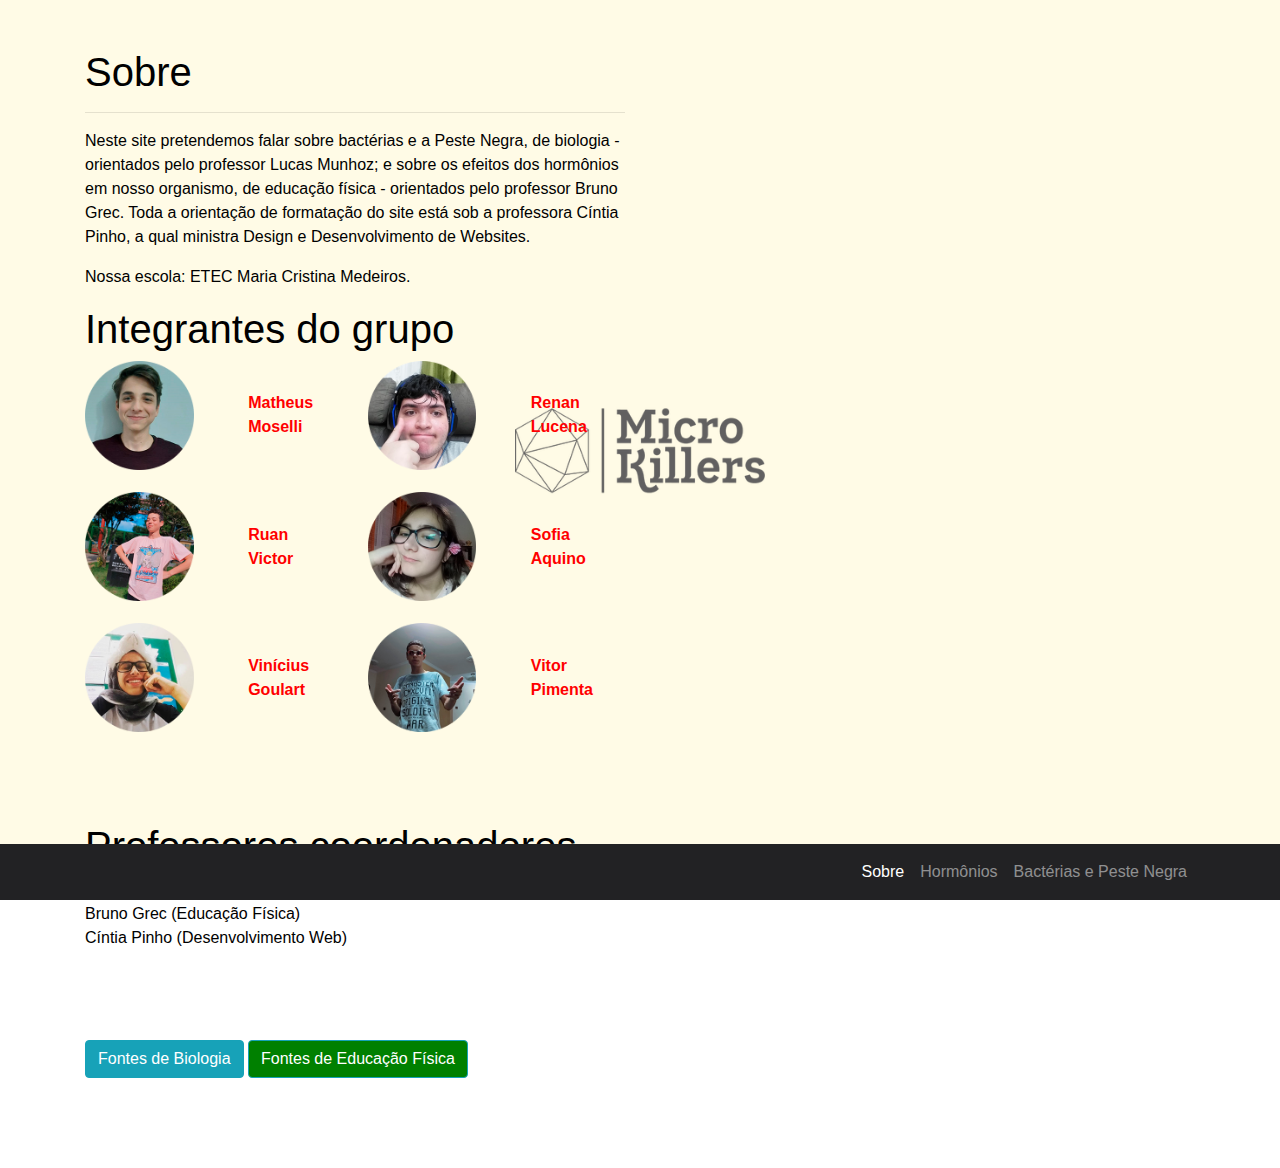
<file: index.html>
<!DOCTYPE html>
<html lang="pt-br">

<head>

  <meta charset="utf-8">
  <meta name="viewport" content="width=device-width, initial-scale=1, shrink-to-fit=no">
  <link href="https://fonts.googleapis.com/css2?family=Poppins:wght@300;500;700&display=swap" rel="stylesheet">
  <link rel="stylesheet" type="text/css" href="css/style.css">

  <title>Micro Killers</title>

  <!-- Bootstrap core CSS -->
  <link href="vendor/bootstrap/css/bootstrap.min.css" rel="stylesheet">

  <!-- Custom styles for this template -->
  <link href="css/style.css" rel="stylesheet">

  <link rel="icon" href="img/loguin.png" type="image" sizes="192x192">



</head>

<body>

  <!-- Navigation -->
  <nav class="navbar navbar-expand-lg navbar-dark bg-dark fixed-bottom">
    <div class="container">
      <button class="navbar-toggler" type="button" data-toggle="collapse" data-target="#navbarResponsive"
        aria-controls="navbarResponsive" aria-expanded="false" aria-label="Toggle navigation">
        <span class="navbar-toggler-icon"></span>
      </button>
      <div class="collapse navbar-collapse" id="navbarResponsive">
        <ul class="navbar-nav ml-auto">
          <li class="nav-item active">
            <a class="nav-link" href="#">Sobre
              <span class="sr-only">(current)</span>
            </a>
          </li>
          <li class="nav-item">
            <a class="nav-link" href="edf/index.html" target="_blank">Hormônios</a>
          </li>
          <li class="nav-item">
            <a class="nav-link" href="bio/index.html" target="_blank">Bactérias e Peste Negra</a>
          </li>

        </ul>
      </div>
    </div>
  </nav>

  <!-- Page Content -->
  <section>
    <div class="container">
      <div class="row">
        <div class="col-lg-6">
          <h1 class="mt-5">Sobre</h1>
          <hr>
          <p>Neste site pretendemos falar sobre bactérias e a Peste Negra, de biologia - orientados pelo professor Lucas Munhoz; e sobre os efeitos dos hormônios em nosso organismo, de educação física - orientados pelo professor Bruno Grec.
              Toda a orientação de formatação do site está sob a professora Cíntia Pinho, a qual ministra Design e Desenvolvimento de Websites.
          </p>
          <p>
            Nossa escola: <a href="https://www.etecmcm.com.br/" target="_blank">ETEC Maria Cristina Medeiros</a>.
          </p>
          <h1>Integrantes do grupo</h1>
          <ul>
            <div class="coluna">
              <img class="user" src="img/matheus.png">
              <ol class="nome">Matheus Moselli</ol>
              <img class="user" src="img/renan.png">
              <ol class="nome">Renan Lucena</ol>
              <img class="user" src="img/ruan.png">
              <ol class="nome">Ruan Victor</ol>
              <img class="user" src="img/sofia.png">
              <ol class="nome">Sofia Aquino</ol>
              <img class="user" src="img/vinicius.png">
              <ol class="nome">Vinícius Goulart</ol>
              <img class="user" src="img/vitor.png">
              <ol class="nome">Vitor Pimenta</ol>
            </div>
          </ul>
          <h1 class="mt-5">Professores coordenadores</h1>
          <ul>
            <ol>Lucas Munhoz (Biologia)</ol>
            <ol>Bruno Grec (Educação Física)</ol>
            <ol><a href="https://www.youtube.com/channel/UCPVxAWpdHNjoUvGR617W5mQ/featured" target="_blank">Cíntia Pinho (Desenvolvimento Web)</a></ol>
          </ul>

          <button type="button" style="margin-bottom: 10vh;" class="btn btn-info" data-toggle="modal"
            data-target="#mortos">
            Fontes de Biologia
          </button>

          <div class="modal fade" id="mortos" tabindex="-1" role="dialog" aria-labelledby="exampleModalCenterTitle"
            aria-hidden="true">
            <div class="modal-dialog modal-dialog-centered" role="document">
              <div class="modal-content">
                <div class="modal-header">
                  <h5 class="modal-title" id="exampleModalLongTitle">Fontes</h5>
                  <button type="button" class="close" data-dismiss="modal" aria-label="Close">
                    <span aria-hidden="true">&times;</span>
                  </button>
                </div>
                <div class="modal-body">
                  <a href="https://www.google.com/amp/s/m.mundoeducacao.uol.com.br/amp/saude-bem-estar/antibioticos.htm">Mundo Educação</a> <br />

                  <a href="https://mundoeducacao.uol.com.br/historiageral/peste-negra.htm#:~:text=A%20peste%20negra%20foi%20uma,partir%20do%20ano%20de%201348.">Mundo Educação - Origem da peste</a> <br />

                  <a href="https://mundoeducacao.uol.com.br/historiageral/peste-negra.htm#:~:text=A%20peste%20negra%20foi%20uma,partir%20do%20ano%20de%201348.">Mundo Educação - Peste Negra</a> <br />

                  <a href="https://www.google.com/amp/s/m.biologianet.com/amp/biodiversidade/classificacao-das-bacterias.htm">Biologia Net</a> <br />

                  <a href="https://www.google.com/amp/s/drauziovarella.uol.com.br/entrevistas-2/o-mundo-das-bacterias-entrevista/amp">Drauzio Varella</a> <br />

                  <a href="https://www.bbc.com/portuguese/internacional-52815216#:~:text=Vídeos-,Coronavírus%3A%20como%20foram%20controladas%20as%20epidemias%20de%20Sars%20e%20Mers,elas%20se%20diferenciam%20da%20atual)&text=Antes%20que%20o%20SARS-CoV,perigo%20dessa%20família%20de%20vírus.">BBC News</a> <br />
                  
                  <a href="https://aventurasnahistoria.uol.com.br/noticias/almanaque/historia-peste-negra-como-uma-das-maiores-pragas-do-mundo-chegou-ao-fim.phtml">Aventuras na escola</a> <br />
                  
                  <a href="https://www.bbc.com/portuguese/reporterbbc/story/2005/09/050929_sarsmorcegoba.shtml">BBC Brasil</a> <br />
                  
                  <a href="https://g1.globo.com/ciencia-e-saude/noticia/2020/02/12/por-que-os-morcegos-considerados-possivel-fonte-do-coronavirus-transmitem-tantas-doencas.ghtml">G1</a> <br />
                  

                  <a href="http://www.terrasdesico.pt/turismo-fauna/morcego-dagua">Terra de Sicó</a> <br />

                  <a href="https://www.geseu.org/o-que--a-eursia">GEsEu</a><br>

                  <a href="https://www.atlasdasaude.pt/infeccoes-por-bacilos">Atlas da Saúde</a>
                </div>
                <div class="modal-footer">
                  <button type="button" class="btn btn-danger" data-dismiss="modal">Fechar</button>
                </div>
              </div>
            </div>
          </div>

          <button type="button" style="margin-bottom: 10vh; background-color: green;" class="btn btn-info" data-toggle="modal"
          data-target="#exampleModal">
          Fontes de Educação Física
        </button>

        <!-- Button trigger modal -->

        <!-- Modal -->
<!-- Button trigger modal -->


<!-- Modal -->
        <div class="modal fade" id="exampleModal" tabindex="-1" aria-labelledby="exampleModalLabel" aria-hidden="true">
          <div class="modal-dialog">
            <div class="modal-content">
              <div class="modal-header">
                <h5 class="modal-title" id="exampleModalLabel">Modal title</h5>
                <button type="button" class="close" data-dismiss="modal" aria-label="Close">
                  <span aria-hidden="true">&times;</span>
                </button>
              </div>
              <div class="modal-body">
                <a href="https://www.newportacademy.com/resources/empowering-teens/teenage-hormones-and-sexuality/">Teenage Hormones and Sexuality</a><br>
                <a href="https://medlineplus.gov/ency/article/004000.htm">Aging changes in hormone production</a><br>
                <a href="https://www.health.harvard.edu/staying-healthy/exercising-to-relax#:~:text=Exercise%20reduces%20levels%20of%20the,natural%20painkillers%20and%20mood%20elevators">Exercising to relax</a><br>
              </div>
              <div class="modal-footer">
                <button type="button" class="btn btn-secondary" data-dismiss="modal" style="background-color: red;">Fechar</button>
              </div>
            </div>
          </div>
        </div>

          <!--https://www.newportacademy.com/resources/empowering-teens/teenage-hormones-and-sexuality/
              https://medlineplus.gov/ency/article/004000.htm
              https://www.health.harvard.edu/staying-healthy/exercising-to-relax#:~:text=Exercise%20reduces%20levels%20of%20the,natural%20painkillers%20and%20mood%20elevators.-->

        </div>
      </div>
    </div>
  </section>

  <!-- Bootstrap core JavaScript -->
  <script src="vendor/jquery/jquery.min.js"></script>
  <script src="vendor/bootstrap/js/bootstrap.bundle.min.js"></script>

</body>

</html>
</file>
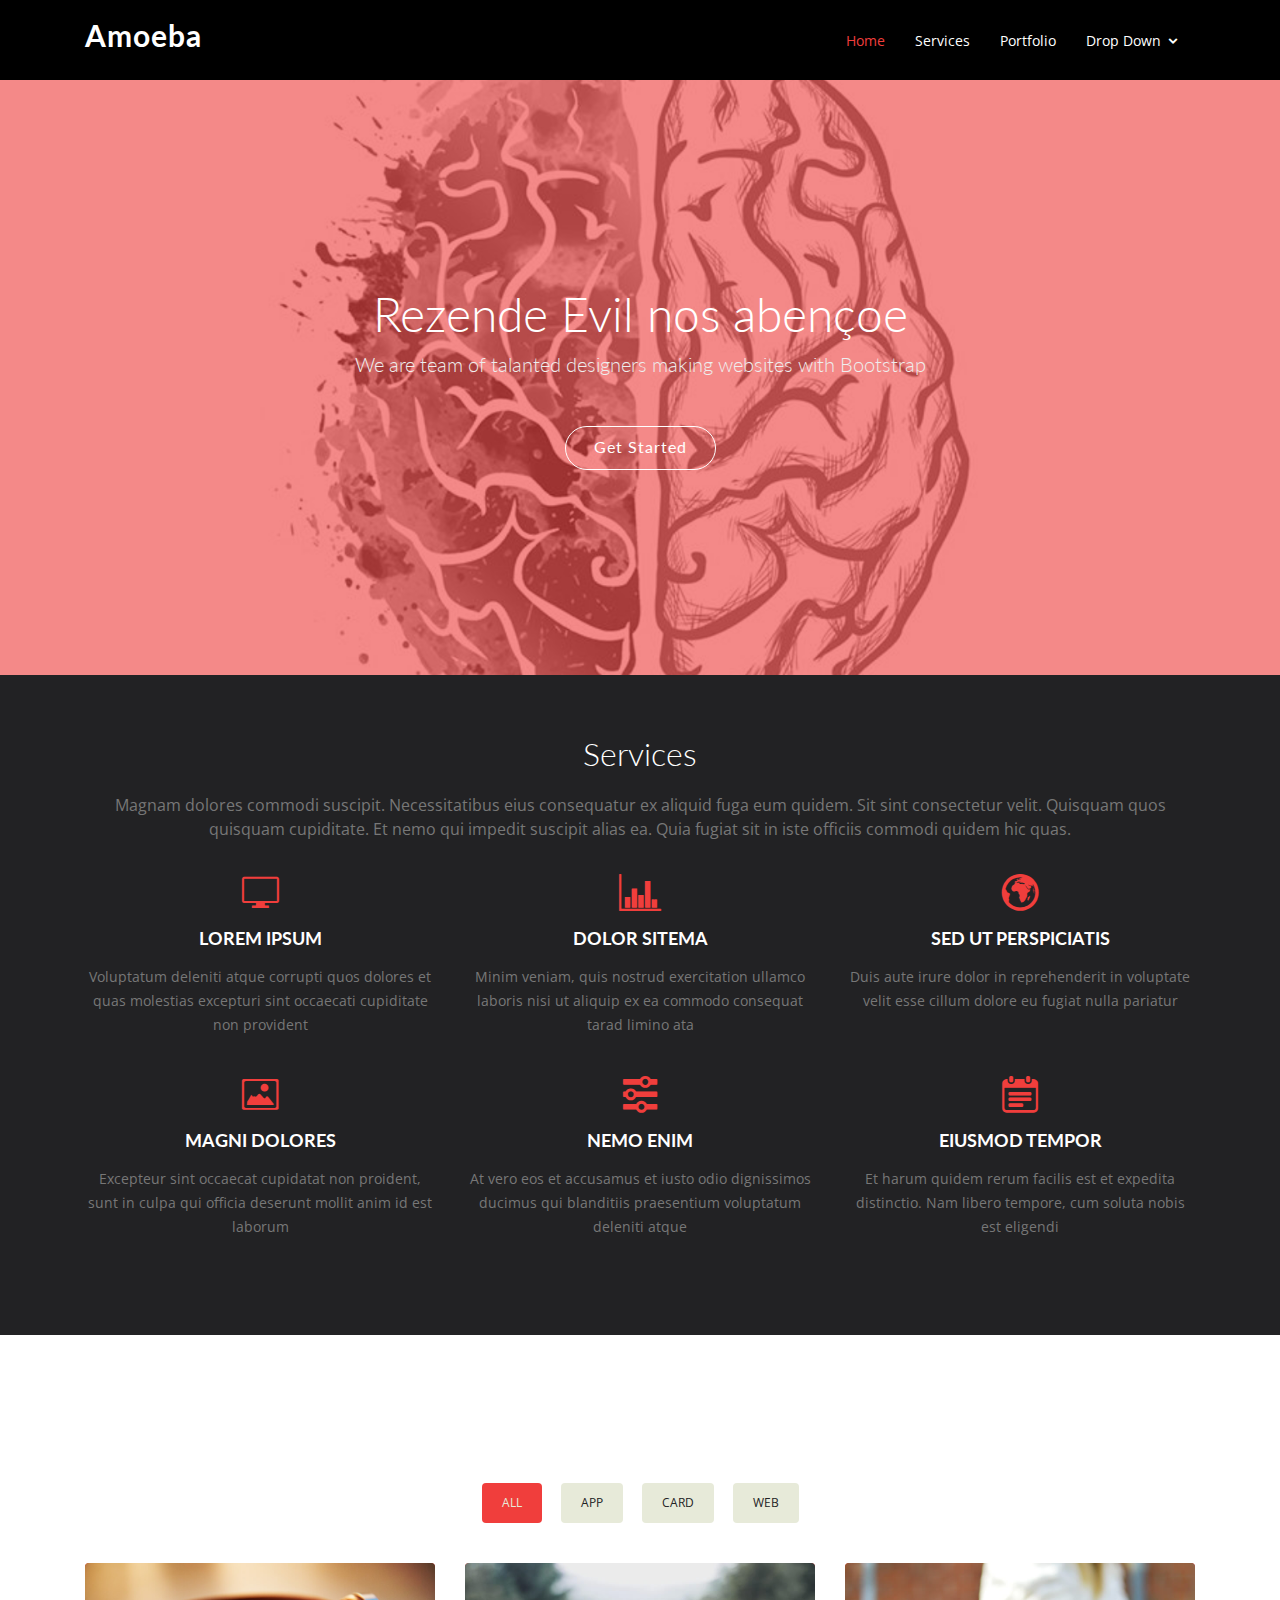
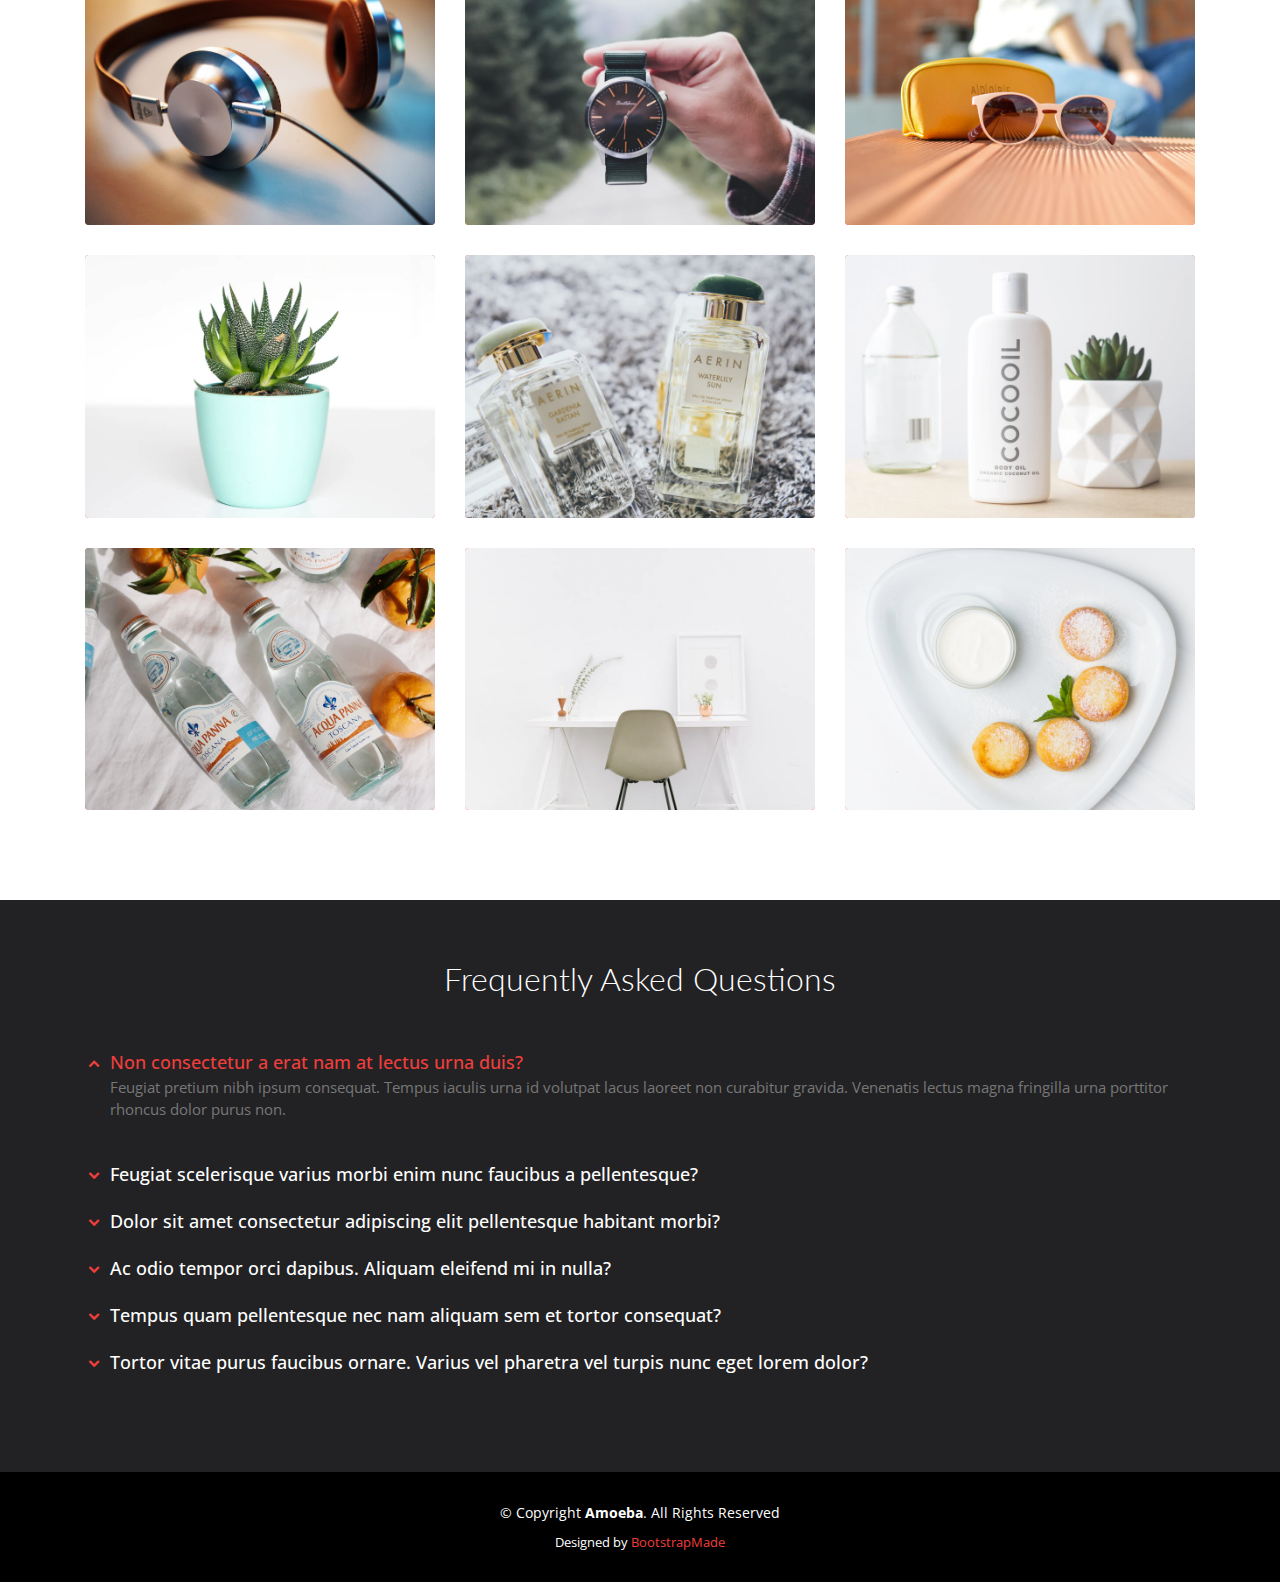
<file: edf/index.html>
<!DOCTYPE html>
<html lang="pt-br">

<head>
  <meta charset="utf-8">
  <meta content="width=device-width, initial-scale=1.0" name="viewport">

  <title>Educação Física</title>
  <meta content="" name="descriptison">
  <meta content="" name="keywords">

  <!-- Favicons -->
  <link href="assets/img/favicon.png" rel="icon">
  <link href="assets/img/apple-touch-icon.png" rel="apple-touch-icon">

  <!-- Google Fonts -->
  <link href="https://fonts.googleapis.com/css?family=Open+Sans:300,300i,400,400i,600,600i,700,700i|Lato:400,300,700,900" rel="stylesheet">

  <!-- Vendor CSS Files -->
  <link href="assets/vendor/bootstrap/css/bootstrap.min.css" rel="stylesheet">
  <link href="assets/vendor/icofont/icofont.min.css" rel="stylesheet">
  <link href="assets/vendor/venobox/venobox.css" rel="stylesheet">
  <link href="assets/vendor/owl.carousel/assets/owl.carousel.min.css" rel="stylesheet">

  <!-- Template Main CSS File -->
  <link href="assets/css/style.css" rel="stylesheet">

  <!-- =======================================================
  * Template Name: Amoeba - v2.2.0
  * Template URL: https://bootstrapmade.com/free-one-page-bootstrap-template-amoeba/
  * Author: BootstrapMade.com
  * License: https://bootstrapmade.com/license/
  ======================================================== -->
</head>

<body>

  <!-- ======= Header ======= -->
  <header id="header" class="fixed-top">
    <div class="container">

      <div class="logo float-left">
        <h1 class="text-light"><a href="index.html"><span>Amoeba</span></a></h1>
        <!-- Uncomment below if you prefer to use an image logo -->
        <!-- <a href="index.html"><img src="assets/img/logo.png" alt="" class="img-fluid"></a>-->
      </div>

      <nav class="nav-menu float-right d-none d-lg-block">
        <ul>
          <li class="active"><a href="index.html">Home</a></li>
          <li><a href="#services">Services</a></li>
          <li><a href="#portfolio">Portfolio</a></li>
          <li class="drop-down"><a href="">Drop Down</a>
            <ul>
              <li><a href="#">Drop Down 1</a></li>
              <li class="drop-down"><a href="#">Drop Down 2</a>
                <ul>
                  <li><a href="#">Deep Drop Down 1</a></li>
                  <li><a href="#">Deep Drop Down 2</a></li>
                  <li><a href="#">Deep Drop Down 3</a></li>
                  <li><a href="#">Deep Drop Down 4</a></li>
                  <li><a href="#">Deep Drop Down 5</a></li>
                </ul>
              </li>
              <li><a href="#">Drop Down 3</a></li>
              <li><a href="#">Drop Down 4</a></li>
              <li><a href="#">Drop Down 5</a></li>
            </ul>
          </li>
        </ul>
      </nav><!-- .nav-menu -->

    </div>
  </header><!-- End #header -->


  <!--Colocar o bang aqui-->

  <!-- ======= Hero Section ======= -->
  <section id="hero">
    <div class="hero-container">
      <h1>Rezende Evil nos abençoe</h1>
      <h2>We are team of talanted designers making websites with Bootstrap</h2>
      <a href="#services" class="btn-get-started scrollto">Get Started</a>
    </div>
  </section><!-- #hero -->

  <main id="main">



    <!-- ======= Services Section ======= -->
    <section id="services" class="services section-bg">
      <div class="container">

        <div class="section-title">
          <h2>Services</h2>
          <p>Magnam dolores commodi suscipit. Necessitatibus eius consequatur ex aliquid fuga eum quidem. Sit sint consectetur velit. Quisquam quos quisquam cupiditate. Et nemo qui impedit suscipit alias ea. Quia fugiat sit in iste officiis commodi quidem hic quas.</p>
        </div>

        <div class="row">
          <div class="col-lg-4 col-md-6 icon-box">
            <div class="icon"><i class="icofont-computer"></i></div>
            <h4 class="title"><a href="">Lorem Ipsum</a></h4>
            <p class="description">Voluptatum deleniti atque corrupti quos dolores et quas molestias excepturi sint occaecati cupiditate non provident</p>
          </div>
          <div class="col-lg-4 col-md-6 icon-box">
            <div class="icon"><i class="icofont-chart-bar-graph"></i></div>
            <h4 class="title"><a href="">Dolor Sitema</a></h4>
            <p class="description">Minim veniam, quis nostrud exercitation ullamco laboris nisi ut aliquip ex ea commodo consequat tarad limino ata</p>
          </div>
          <div class="col-lg-4 col-md-6 icon-box">
            <div class="icon"><i class="icofont-earth"></i></div>
            <h4 class="title"><a href="">Sed ut perspiciatis</a></h4>
            <p class="description">Duis aute irure dolor in reprehenderit in voluptate velit esse cillum dolore eu fugiat nulla pariatur</p>
          </div>
          <div class="col-lg-4 col-md-6 icon-box">
            <div class="icon"><i class="icofont-image"></i></div>
            <h4 class="title"><a href="">Magni Dolores</a></h4>
            <p class="description">Excepteur sint occaecat cupidatat non proident, sunt in culpa qui officia deserunt mollit anim id est laborum</p>
          </div>
          <div class="col-lg-4 col-md-6 icon-box">
            <div class="icon"><i class="icofont-settings"></i></div>
            <h4 class="title"><a href="">Nemo Enim</a></h4>
            <p class="description">At vero eos et accusamus et iusto odio dignissimos ducimus qui blanditiis praesentium voluptatum deleniti atque</p>
          </div>
          <div class="col-lg-4 col-md-6 icon-box">
            <div class="icon"><i class="icofont-tasks-alt"></i></div>
            <h4 class="title"><a href="">Eiusmod Tempor</a></h4>
            <p class="description">Et harum quidem rerum facilis est et expedita distinctio. Nam libero tempore, cum soluta nobis est eligendi</p>
          </div>
        </div>

      </div>
    </section><!-- End Services Section -->


    <!-- ======= Our Portfolio Section ======= -->
    <section id="portfolio" class="portfolio">
      <div class="container">

        <div class="section-title">
          <h2>Our Portfolio</h2>
        </div>

        <div class="row">
          <div class="col-lg-12">
            <ul id="portfolio-flters">
              <li data-filter="*" class="filter-active">All</li>
              <li data-filter=".filter-app">App</li>
              <li data-filter=".filter-card">Card</li>
              <li data-filter=".filter-web">Web</li>
            </ul>
          </div>
        </div>

        <div class="row portfolio-container">

          <div class="col-lg-4 col-md-6 filter-app">
            <div class="portfolio-item">
              <img src="assets/img/portfolio/portfolio-1.jpg" class="img-fluid" alt="">
              <div class="portfolio-info">
                <h3><a href="assets/img/portfolio/portfolio-1.jpg" data-gall="portfolioGallery" class="venobox" title="App 1">App 1</a></h3>
                <div>
                  <a href="assets/img/portfolio/portfolio-1.jpg" data-gall="portfolioGallery" class="venobox" title="App 1"><i class="icofont-eye"></i></a>
                  <a href="portfolio-details.html" title="Details"><i class="icofont-plus"></i></a>
                </div>
              </div>
            </div>
          </div>

          <div class="col-lg-4 col-md-6 filter-web">
            <div class="portfolio-item">
              <img src="assets/img/portfolio/portfolio-2.jpg" class="img-fluid" alt="">
              <div class="portfolio-info">
                <h3><a href="assets/img/portfolio/portfolio-2.jpg" data-gall="portfolioGallery" class="venobox" title="Web 3">Web 3</a></h3>
                <div>
                  <a href="assets/img/portfolio/portfolio-2.jpg" data-gall="portfolioGallery" class="venobox" title="Web 3"><i class="icofont-eye"></i></a>
                  <a href="portfolio-details.html" title="Details"><i class="icofont-plus"></i></a>
                </div>
              </div>
            </div>
          </div>

          <div class="col-lg-4 col-md-6 filter-app">
            <div class="portfolio-item">
              <img src="assets/img/portfolio/portfolio-3.jpg" class="img-fluid" alt="">
              <div class="portfolio-info">
                <h3><a href="assets/img/portfolio/portfolio-3.jpg" data-gall="portfolioGallery" class="venobox" title="App 2">App 2</a></h3>
                <div>
                  <a href="assets/img/portfolio/portfolio-3.jpg" data-gall="portfolioGallery" class="venobox" title="App 2"><i class="icofont-eye"></i></a>
                  <a href="portfolio-details.html" title="Details"><i class="icofont-plus"></i></a>
                </div>
              </div>
            </div>
          </div>

          <div class="col-lg-4 col-md-6 filter-card">
            <div class="portfolio-item">
              <img src="assets/img/portfolio/portfolio-4.jpg" class="img-fluid" alt="">
              <div class="portfolio-info">
                <h3><a href="assets/img/portfolio/portfolio-4.jpg" data-gall="portfolioGallery" class="venobox" title="Card 2">Card 2</a></h3>
                <div>
                  <a href="assets/img/portfolio/portfolio-4.jpg" data-gall="portfolioGallery" class="venobox" title="Card 2"><i class="icofont-eye"></i></a>
                  <a href="portfolio-details.html" title="Details"><i class="icofont-plus"></i></a>
                </div>
              </div>
            </div>
          </div>

          <div class="col-lg-4 col-md-6 filter-web">
            <div class="portfolio-item">
              <img src="assets/img/portfolio/portfolio-5.jpg" class="img-fluid" alt="">
              <div class="portfolio-info">
                <h3><a href="assets/img/portfolio/portfolio-5.jpg" data-gall="portfolioGallery" class="venobox" title="Web 2">Web 2</a></h3>
                <div>
                  <a href="assets/img/portfolio/portfolio-5.jpg" data-gall="portfolioGallery" class="venobox" title="Web 2"><i class="icofont-eye"></i></a>
                  <a href="portfolio-details.html" title="Details"><i class="icofont-plus"></i></a>
                </div>
              </div>
            </div>
          </div>

          <div class="col-lg-4 col-md-6 filter-app">
            <div class="portfolio-item">
              <img src="assets/img/portfolio/portfolio-6.jpg" class="img-fluid" alt="">
              <div class="portfolio-info">
                <h3><a href="assets/img/portfolio/portfolio-6.jpg" data-gall="portfolioGallery" class="venobox" title="App 3">App 3</a></h3>
                <div>
                  <a href="assets/img/portfolio/portfolio-6.jpg" data-gall="portfolioGallery" class="venobox" title="App 3"><i class="icofont-eye"></i></a>
                  <a href="portfolio-details.html" title="Details"><i class="icofont-plus"></i></a>
                </div>
              </div>
            </div>
          </div>

          <div class="col-lg-4 col-md-6 filter-card">
            <div class="portfolio-item">
              <img src="assets/img/portfolio/portfolio-7.jpg" class="img-fluid" alt="">
              <div class="portfolio-info">
                <h3><a href="assets/img/portfolio/portfolio-7.jpg" data-gall="portfolioGallery" class="venobox" title="Card 1">Card 1</a></h3>
                <div>
                  <a href="assets/img/portfolio/portfolio-7.jpg" data-gall="portfolioGallery" class="venobox" title="Card 1"><i class="icofont-eye"></i></a>
                  <a href="portfolio-details.html" title="Details"><i class="icofont-plus"></i></a>
                </div>
              </div>
            </div>
          </div>

          <div class="col-lg-4 col-md-6 filter-card">
            <div class="portfolio-item">
              <img src="assets/img/portfolio/portfolio-8.jpg" class="img-fluid" alt="">
              <div class="portfolio-info">
                <h3><a href="assets/img/portfolio/portfolio-8.jpg" data-gall="portfolioGallery" class="venobox" title="Card 3">Card 3</a></h3>
                <a href="assets/img/portfolio/portfolio-8.jpg" data-gall="portfolioGallery" class="venobox" title="Card 3"><i class="icofont-plus"></i></a>
              </div>
            </div>
          </div>

          <div class="col-lg-4 col-md-6 filter-web">
            <div class="portfolio-item">
              <img src="assets/img/portfolio/portfolio-9.jpg" class="img-fluid" alt="">
              <div class="portfolio-info">
                <h3><a href="assets/img/portfolio/portfolio-9.jpg" data-gall="portfolioGallery" class="venobox" title="Web 1">Web 1</a></h3>
                <div>
                  <a href="assets/img/portfolio/portfolio-9.jpg" data-gall="portfolioGallery" class="venobox" title="Web 1"><i class="icofont-eye"></i></a>
                  <a href="portfolio-details.html" title="Details"><i class="icofont-plus"></i></a>
                </div>
              </div>
            </div>
          </div>

        </div>

      </div>
    </section><!-- End Our Portfolio Section -->

    <!-- ======= Frequently Asked Questions Section ======= -->
    <section id="faq" class="faq section-bg">
      <div class="container">

        <div class="section-title">
          <h2>Frequently Asked Questions</h2>
        </div>

        <ul class="faq-list">

          <li>
            <a data-toggle="collapse" class="" href="#faq1">Non consectetur a erat nam at lectus urna duis? <i class="icofont-simple-up"></i></a>
            <div id="faq1" class="collapse show" data-parent=".faq-list">
              <p>
                Feugiat pretium nibh ipsum consequat. Tempus iaculis urna id volutpat lacus laoreet non curabitur gravida. Venenatis lectus magna fringilla urna porttitor rhoncus dolor purus non.
              </p>
            </div>
          </li>

          <li>
            <a data-toggle="collapse" href="#faq2" class="collapsed">Feugiat scelerisque varius morbi enim nunc faucibus a pellentesque? <i class="icofont-simple-up"></i></a>
            <div id="faq2" class="collapse" data-parent=".faq-list">
              <p>
                Dolor sit amet consectetur adipiscing elit pellentesque habitant morbi. Id interdum velit laoreet id donec ultrices. Fringilla phasellus faucibus scelerisque eleifend donec pretium. Est pellentesque elit ullamcorper dignissim. Mauris ultrices eros in cursus turpis massa tincidunt dui.
              </p>
            </div>
          </li>

          <li>
            <a data-toggle="collapse" href="#faq3" class="collapsed">Dolor sit amet consectetur adipiscing elit pellentesque habitant morbi? <i class="icofont-simple-up"></i></a>
            <div id="faq3" class="collapse" data-parent=".faq-list">
              <p>
                Eleifend mi in nulla posuere sollicitudin aliquam ultrices sagittis orci. Faucibus pulvinar elementum integer enim. Sem nulla pharetra diam sit amet nisl suscipit. Rutrum tellus pellentesque eu tincidunt. Lectus urna duis convallis convallis tellus. Urna molestie at elementum eu facilisis sed odio morbi quis
              </p>
            </div>
          </li>

          <li>
            <a data-toggle="collapse" href="#faq4" class="collapsed">Ac odio tempor orci dapibus. Aliquam eleifend mi in nulla? <i class="icofont-simple-up"></i></a>
            <div id="faq4" class="collapse" data-parent=".faq-list">
              <p>
                Dolor sit amet consectetur adipiscing elit pellentesque habitant morbi. Id interdum velit laoreet id donec ultrices. Fringilla phasellus faucibus scelerisque eleifend donec pretium. Est pellentesque elit ullamcorper dignissim. Mauris ultrices eros in cursus turpis massa tincidunt dui.
              </p>
            </div>
          </li>

          <li>
            <a data-toggle="collapse" href="#faq5" class="collapsed">Tempus quam pellentesque nec nam aliquam sem et tortor consequat? <i class="icofont-simple-up"></i></a>
            <div id="faq5" class="collapse" data-parent=".faq-list">
              <p>
                Molestie a iaculis at erat pellentesque adipiscing commodo. Dignissim suspendisse in est ante in. Nunc vel risus commodo viverra maecenas accumsan. Sit amet nisl suscipit adipiscing bibendum est. Purus gravida quis blandit turpis cursus in
              </p>
            </div>
          </li>

          <li>
            <a data-toggle="collapse" href="#faq6" class="collapsed">Tortor vitae purus faucibus ornare. Varius vel pharetra vel turpis nunc eget lorem dolor? <i class="icofont-simple-up"></i></a>
            <div id="faq6" class="collapse" data-parent=".faq-list">
              <p>
                Laoreet sit amet cursus sit amet dictum sit amet justo. Mauris vitae ultricies leo integer malesuada nunc vel. Tincidunt eget nullam non nisi est sit amet. Turpis nunc eget lorem dolor sed. Ut venenatis tellus in metus vulputate eu scelerisque. Pellentesque diam volutpat commodo sed egestas egestas fringilla phasellus faucibus. Nibh tellus molestie nunc non blandit massa enim nec.
              </p>
            </div>
          </li>

        </ul>

      </div>
    </section><!-- End Frequently Asked Questions Section -->

    

    

  </main><!-- End #main -->

  <!-- ======= Footer ======= -->
  <footer id="footer">
    <div class="container">
      <div class="copyright">
        &copy; Copyright <strong><span>Amoeba</span></strong>. All Rights Reserved
      </div>
      <div class="credits">
        <!-- All the links in the footer should remain intact. -->
        <!-- You can delete the links only if you purchased the pro version. -->
        <!-- Licensing information: https://bootstrapmade.com/license/ -->
        <!-- Purchase the pro version with working PHP/AJAX contact form: https://bootstrapmade.com/free-one-page-bootstrap-template-amoeba/ -->
        Designed by <a href="https://bootstrapmade.com/">BootstrapMade</a>
      </div>
    </div>
  </footer><!-- End #footer -->

  <a href="#" class="back-to-top"><i class="icofont-simple-up"></i></a>

  <!-- Vendor JS Files -->
  <script src="assets/vendor/jquery/jquery.min.js"></script>
  <script src="assets/vendor/bootstrap/js/bootstrap.bundle.min.js"></script>
  <script src="assets/vendor/jquery.easing/jquery.easing.min.js"></script>
  <script src="assets/vendor/php-email-form/validate.js"></script>
  <script src="assets/vendor/isotope-layout/isotope.pkgd.min.js"></script>
  <script src="assets/vendor/venobox/venobox.min.js"></script>
  <script src="assets/vendor/owl.carousel/owl.carousel.min.js"></script>

  <!-- Template Main JS File -->
  <script src="assets/js/main.js"></script>

</body>

</html>
</file>
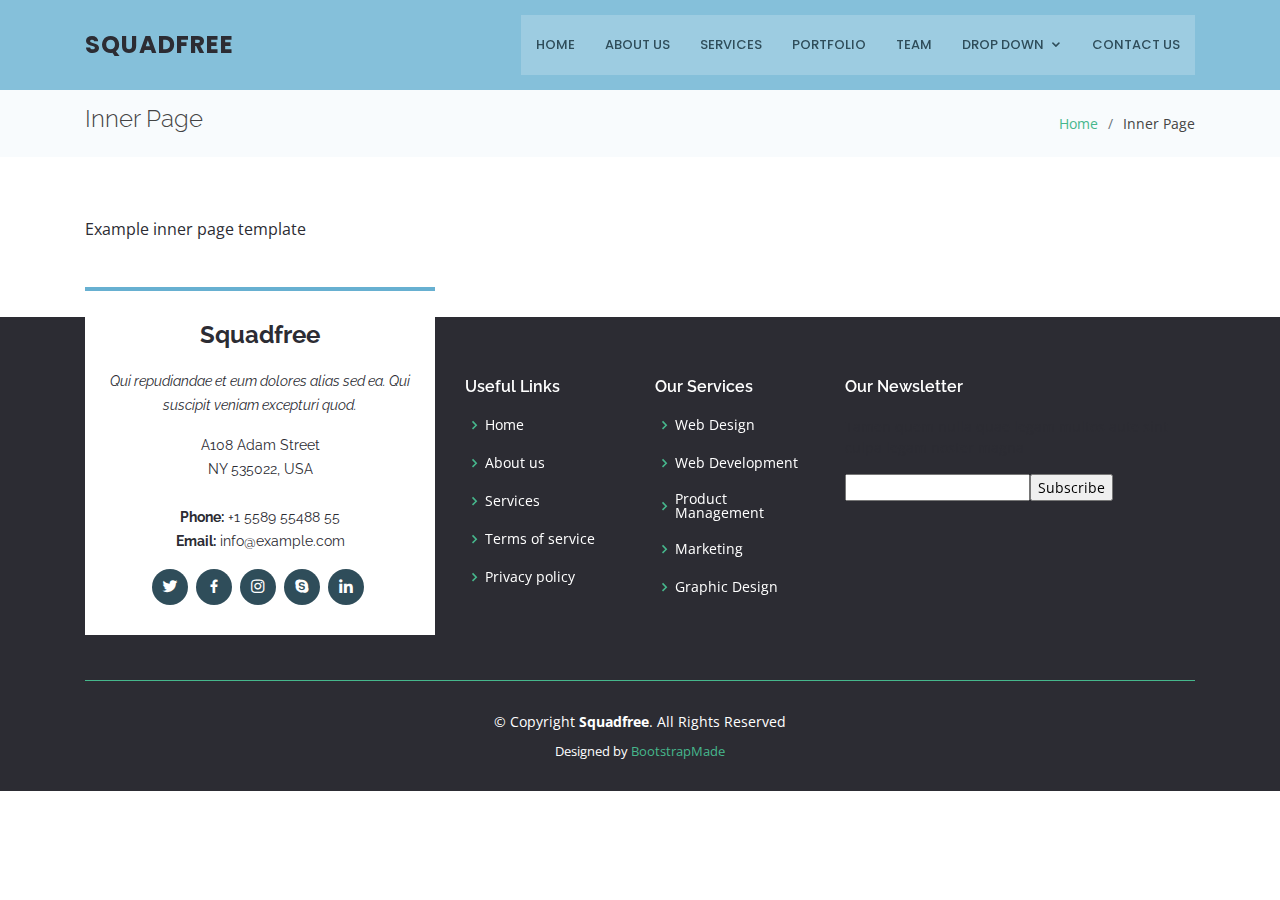
<file: bio/inner-page.html>
<!DOCTYPE html>
<html lang="en">

<head>
  <meta charset="utf-8">
  <meta content="width=device-width, initial-scale=1.0" name="viewport">

  <title>Inner Page - Squadfree Bootstrap Template</title>
  <meta content="" name="descriptison">
  <meta content="" name="keywords">

  <!-- Favicons -->
  <link href="assets/img/favicon.png" rel="icon">
  <link href="assets/img/apple-touch-icon.png" rel="apple-touch-icon">

  <!-- Google Fonts -->
  <link href="https://fonts.googleapis.com/css?family=Open+Sans:300,300i,400,400i,600,600i,700,700i|Raleway:300,300i,400,400i,500,500i,600,600i,700,700i|Poppins:300,300i,400,400i,500,500i,600,600i,700,700i" rel="stylesheet">

  <!-- Vendor CSS Files -->
  <link href="assets/vendor/bootstrap/css/bootstrap.min.css" rel="stylesheet">
  <link href="assets/vendor/icofont/icofont.min.css" rel="stylesheet">
  <link href="assets/vendor/boxicons/css/boxicons.min.css" rel="stylesheet">
  <link href="assets/vendor/venobox/venobox.css" rel="stylesheet">
  <link href="assets/vendor/owl.carousel/assets/owl.carousel.min.css" rel="stylesheet">
  <link href="assets/vendor/aos/aos.css" rel="stylesheet">

  <!-- Template Main CSS File -->
  <link href="assets/css/style.css" rel="stylesheet">

  <!-- =======================================================
  * Template Name: Squadfree - v2.2.0
  * Template URL: https://bootstrapmade.com/squadfree-free-bootstrap-template-creative/
  * Author: BootstrapMade.com
  * License: https://bootstrapmade.com/license/
  ======================================================== -->
</head>

<body>

  <!-- ======= Header ======= -->
  <header id="header" class="fixed-top ">
    <div class="container d-flex align-items-center">

      <div class="logo mr-auto">
        <h1 class="text-light"><a href="index.html"><span>Squadfree</span></a></h1>
        <!-- Uncomment below if you prefer to use an image logo -->
        <!-- <a href="index.html"><img src="assets/img/logo.png" alt="" class="img-fluid"></a>-->
      </div>

      <nav class="nav-menu d-none d-lg-block">
        <ul>
          <li><a href="index.html">Home</a></li>
          <li><a href="#about">About Us</a></li>
          <li><a href="#services">Services</a></li>
          <li><a href="#portfolio">Portfolio</a></li>
          <li><a href="#team">Team</a></li>
          <li class="drop-down"><a href="">Drop Down</a>
            <ul>
              <li><a href="#">Drop Down 1</a></li>
              <li class="drop-down"><a href="#">Drop Down 2</a>
                <ul>
                  <li><a href="#">Deep Drop Down 1</a></li>
                  <li><a href="#">Deep Drop Down 2</a></li>
                  <li><a href="#">Deep Drop Down 3</a></li>
                  <li><a href="#">Deep Drop Down 4</a></li>
                  <li><a href="#">Deep Drop Down 5</a></li>
                </ul>
              </li>
              <li><a href="#">Drop Down 3</a></li>
              <li><a href="#">Drop Down 4</a></li>
              <li><a href="#">Drop Down 5</a></li>
            </ul>
          </li>
          <li><a href="#contact">Contact Us</a></li>

        </ul>
      </nav><!-- .nav-menu -->

    </div>
  </header><!-- End Header -->

  <main id="main">

    <!-- ======= Breadcrumbs Section ======= -->
    <section class="breadcrumbs">
      <div class="container">

        <div class="d-flex justify-content-between align-items-center">
          <h2>Inner Page</h2>
          <ol>
            <li><a href="index.html">Home</a></li>
            <li>Inner Page</li>
          </ol>
        </div>

      </div>
    </section><!-- End Breadcrumbs Section -->

    <section class="inner-page">
      <div class="container">
        <p>
          Example inner page template
        </p>
      </div>
    </section>

  </main><!-- End #main -->

  <!-- ======= Footer ======= -->
  <footer id="footer">
    <div class="footer-top">
      <div class="container">
        <div class="row">

          <div class="col-lg-4 col-md-6">
            <div class="footer-info" data-aos="fade-up" data-aos-delay="50">
              <h3>Squadfree</h3>
              <p class="pb-3"><em>Qui repudiandae et eum dolores alias sed ea. Qui suscipit veniam excepturi quod.</em></p>
              <p>
                A108 Adam Street <br>
                NY 535022, USA<br><br>
                <strong>Phone:</strong> +1 5589 55488 55<br>
                <strong>Email:</strong> info@example.com<br>
              </p>
              <div class="social-links mt-3">
                <a href="#" class="twitter"><i class="bx bxl-twitter"></i></a>
                <a href="#" class="facebook"><i class="bx bxl-facebook"></i></a>
                <a href="#" class="instagram"><i class="bx bxl-instagram"></i></a>
                <a href="#" class="google-plus"><i class="bx bxl-skype"></i></a>
                <a href="#" class="linkedin"><i class="bx bxl-linkedin"></i></a>
              </div>
            </div>
          </div>

          <div class="col-lg-2 col-md-6 footer-links" data-aos="fade-up" data-aos-delay="150">
            <h4>Useful Links</h4>
            <ul>
              <li><i class="bx bx-chevron-right"></i> <a href="#">Home</a></li>
              <li><i class="bx bx-chevron-right"></i> <a href="#">About us</a></li>
              <li><i class="bx bx-chevron-right"></i> <a href="#">Services</a></li>
              <li><i class="bx bx-chevron-right"></i> <a href="#">Terms of service</a></li>
              <li><i class="bx bx-chevron-right"></i> <a href="#">Privacy policy</a></li>
            </ul>
          </div>

          <div class="col-lg-2 col-md-6 footer-links" data-aos="fade-up" data-aos-delay="250">
            <h4>Our Services</h4>
            <ul>
              <li><i class="bx bx-chevron-right"></i> <a href="#">Web Design</a></li>
              <li><i class="bx bx-chevron-right"></i> <a href="#">Web Development</a></li>
              <li><i class="bx bx-chevron-right"></i> <a href="#">Product Management</a></li>
              <li><i class="bx bx-chevron-right"></i> <a href="#">Marketing</a></li>
              <li><i class="bx bx-chevron-right"></i> <a href="#">Graphic Design</a></li>
            </ul>
          </div>

          <div class="col-lg-4 col-md-6 footer-newsletter" data-aos="fade-up" data-aos-delay="350">
            <h4>Our Newsletter</h4>
            <p>Tamen quem nulla quae legam multos aute sint culpa legam noster magna</p>
            <form action="" method="post">
              <input type="email" name="email"><input type="submit" value="Subscribe">
            </form>

          </div>

        </div>
      </div>
    </div>

    <div class="container">
      <div class="copyright">
        &copy; Copyright <strong><span>Squadfree</span></strong>. All Rights Reserved
      </div>
      <div class="credits">
        <!-- All the links in the footer should remain intact. -->
        <!-- You can delete the links only if you purchased the pro version. -->
        <!-- Licensing information: https://bootstrapmade.com/license/ -->
        <!-- Purchase the pro version with working PHP/AJAX contact form: https://bootstrapmade.com/squadfree-free-bootstrap-template-creative/ -->
        Designed by <a href="https://bootstrapmade.com/">BootstrapMade</a>
      </div>
    </div>
  </footer><!-- End Footer -->

  <a href="#" class="back-to-top"><i class="icofont-simple-up"></i></a>

  <!-- Vendor JS Files -->
  <script src="assets/vendor/jquery/jquery.min.js"></script>
  <script src="assets/vendor/bootstrap/js/bootstrap.bundle.min.js"></script>
  <script src="assets/vendor/jquery.easing/jquery.easing.min.js"></script>
  <script src="assets/vendor/php-email-form/validate.js"></script>
  <script src="assets/vendor/waypoints/jquery.waypoints.min.js"></script>
  <script src="assets/vendor/counterup/counterup.min.js"></script>
  <script src="assets/vendor/isotope-layout/isotope.pkgd.min.js"></script>
  <script src="assets/vendor/venobox/venobox.min.js"></script>
  <script src="assets/vendor/owl.carousel/owl.carousel.min.js"></script>
  <script src="assets/vendor/aos/aos.js"></script>

  <!-- Template Main JS File -->
  <script src="assets/js/main.js"></script>

</body>

</html>
</file>
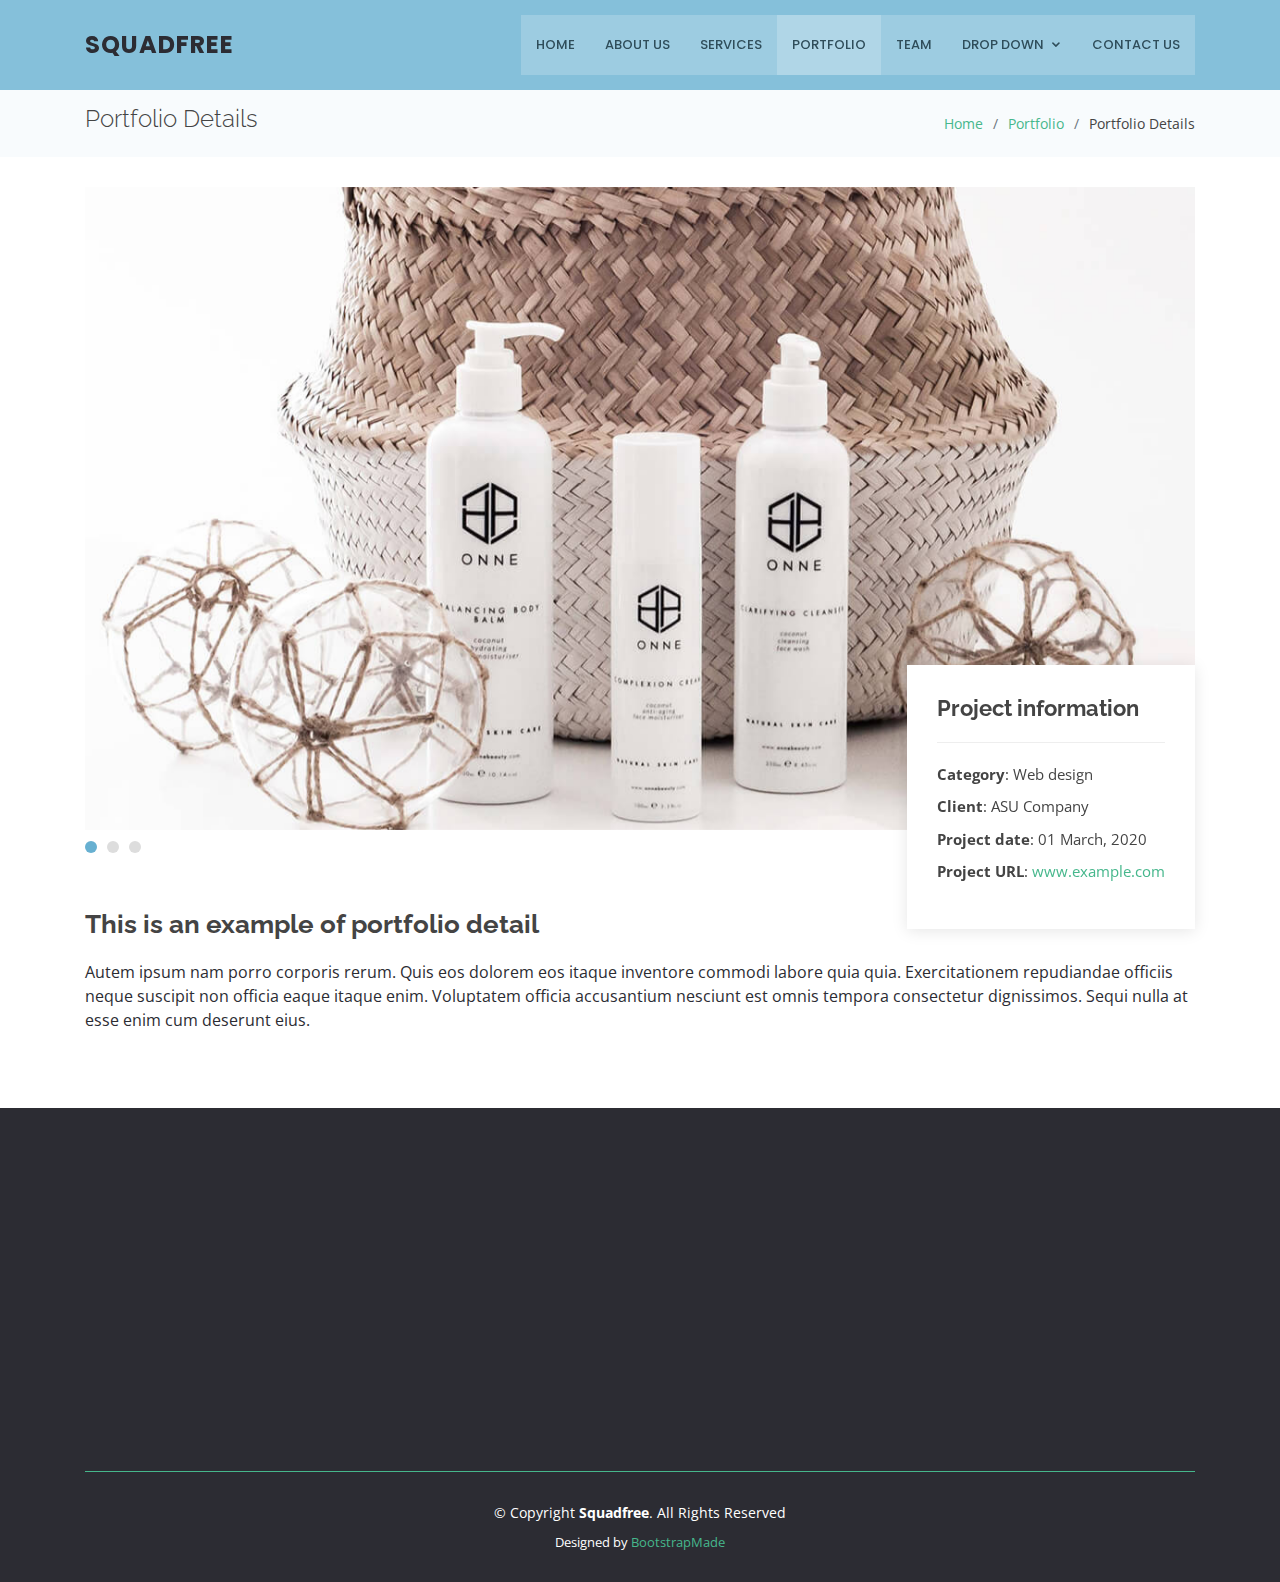
<file: bio/portfolio-details.html>
<!DOCTYPE html>
<html lang="en">

<head>
  <meta charset="utf-8">
  <meta content="width=device-width, initial-scale=1.0" name="viewport">

  <title>Portfolio Details - Squadfree Bootstrap Template</title>
  <meta content="" name="descriptison">
  <meta content="" name="keywords">

  <!-- Favicons -->
  <link href="assets/img/favicon.png" rel="icon">
  <link href="assets/img/apple-touch-icon.png" rel="apple-touch-icon">

  <!-- Google Fonts -->
  <link href="https://fonts.googleapis.com/css?family=Open+Sans:300,300i,400,400i,600,600i,700,700i|Raleway:300,300i,400,400i,500,500i,600,600i,700,700i|Poppins:300,300i,400,400i,500,500i,600,600i,700,700i" rel="stylesheet">

  <!-- Vendor CSS Files -->
  <link href="assets/vendor/bootstrap/css/bootstrap.min.css" rel="stylesheet">
  <link href="assets/vendor/icofont/icofont.min.css" rel="stylesheet">
  <link href="assets/vendor/boxicons/css/boxicons.min.css" rel="stylesheet">
  <link href="assets/vendor/venobox/venobox.css" rel="stylesheet">
  <link href="assets/vendor/owl.carousel/assets/owl.carousel.min.css" rel="stylesheet">
  <link href="assets/vendor/aos/aos.css" rel="stylesheet">

  <!-- Template Main CSS File -->
  <link href="assets/css/style.css" rel="stylesheet">

  <!-- =======================================================
  * Template Name: Squadfree - v2.2.0
  * Template URL: https://bootstrapmade.com/squadfree-free-bootstrap-template-creative/
  * Author: BootstrapMade.com
  * License: https://bootstrapmade.com/license/
  ======================================================== -->
</head>

<body>

  <!-- ======= Header ======= -->
  <header id="header" class="fixed-top ">
    <div class="container d-flex align-items-center">

      <div class="logo mr-auto">
        <h1 class="text-light"><a href="index.html"><span>Squadfree</span></a></h1>
        <!-- Uncomment below if you prefer to use an image logo -->
        <!-- <a href="index.html"><img src="assets/img/logo.png" alt="" class="img-fluid"></a>-->
      </div>

      <nav class="nav-menu d-none d-lg-block">
        <ul>
          <li><a href="index.html">Home</a></li>
          <li><a href="#about">About Us</a></li>
          <li><a href="#services">Services</a></li>
          <li class="active"><a href="#portfolio">Portfolio</a></li>
          <li><a href="#team">Team</a></li>
          <li class="drop-down"><a href="">Drop Down</a>
            <ul>
              <li><a href="#">Drop Down 1</a></li>
              <li class="drop-down"><a href="#">Drop Down 2</a>
                <ul>
                  <li><a href="#">Deep Drop Down 1</a></li>
                  <li><a href="#">Deep Drop Down 2</a></li>
                  <li><a href="#">Deep Drop Down 3</a></li>
                  <li><a href="#">Deep Drop Down 4</a></li>
                  <li><a href="#">Deep Drop Down 5</a></li>
                </ul>
              </li>
              <li><a href="#">Drop Down 3</a></li>
              <li><a href="#">Drop Down 4</a></li>
              <li><a href="#">Drop Down 5</a></li>
            </ul>
          </li>
          <li><a href="#contact">Contact Us</a></li>

        </ul>
      </nav><!-- .nav-menu -->

    </div>
  </header><!-- End Header -->

  <main id="main">

    <!-- ======= Breadcrumbs Section ======= -->
    <section class="breadcrumbs">
      <div class="container">

        <div class="d-flex justify-content-between align-items-center">
          <h2>Portfolio Details</h2>
          <ol>
            <li><a href="index.html">Home</a></li>
            <li><a href="portfolio.html">Portfolio</a></li>
            <li>Portfolio Details</li>
          </ol>
        </div>

      </div>
    </section><!-- Breadcrumbs Section -->

    <!-- ======= Portfolio Details Section ======= -->
    <section class="portfolio-details">
      <div class="container">

        <div class="portfolio-details-container">

          <div class="owl-carousel portfolio-details-carousel">
            <img src="assets/img/portfolio/portfolio-details-1.jpg" class="img-fluid" alt="">
            <img src="assets/img/portfolio/portfolio-details-2.jpg" class="img-fluid" alt="">
            <img src="assets/img/portfolio/portfolio-details-3.jpg" class="img-fluid" alt="">
          </div>

          <div class="portfolio-info">
            <h3>Project information</h3>
            <ul>
              <li><strong>Category</strong>: Web design</li>
              <li><strong>Client</strong>: ASU Company</li>
              <li><strong>Project date</strong>: 01 March, 2020</li>
              <li><strong>Project URL</strong>: <a href="#">www.example.com</a></li>
            </ul>
          </div>

        </div>

        <div class="portfolio-description">
          <h2>This is an example of portfolio detail</h2>
          <p>
            Autem ipsum nam porro corporis rerum. Quis eos dolorem eos itaque inventore commodi labore quia quia. Exercitationem repudiandae officiis neque suscipit non officia eaque itaque enim. Voluptatem officia accusantium nesciunt est omnis tempora consectetur dignissimos. Sequi nulla at esse enim cum deserunt eius.
          </p>
        </div>
      </div>
    </section><!-- End Portfolio Details Section -->

  </main><!-- End #main -->

  <!-- ======= Footer ======= -->
  <footer id="footer">
    <div class="footer-top">
      <div class="container">
        <div class="row">

          <div class="col-lg-4 col-md-6">
            <div class="footer-info" data-aos="fade-up" data-aos-delay="50">
              <h3>Squadfree</h3>
              <p class="pb-3"><em>Qui repudiandae et eum dolores alias sed ea. Qui suscipit veniam excepturi quod.</em></p>
              <p>
                A108 Adam Street <br>
                NY 535022, USA<br><br>
                <strong>Phone:</strong> +1 5589 55488 55<br>
                <strong>Email:</strong> info@example.com<br>
              </p>
              <div class="social-links mt-3">
                <a href="#" class="twitter"><i class="bx bxl-twitter"></i></a>
                <a href="#" class="facebook"><i class="bx bxl-facebook"></i></a>
                <a href="#" class="instagram"><i class="bx bxl-instagram"></i></a>
                <a href="#" class="google-plus"><i class="bx bxl-skype"></i></a>
                <a href="#" class="linkedin"><i class="bx bxl-linkedin"></i></a>
              </div>
            </div>
          </div>

          <div class="col-lg-2 col-md-6 footer-links" data-aos="fade-up" data-aos-delay="150">
            <h4>Useful Links</h4>
            <ul>
              <li><i class="bx bx-chevron-right"></i> <a href="#">Home</a></li>
              <li><i class="bx bx-chevron-right"></i> <a href="#">About us</a></li>
              <li><i class="bx bx-chevron-right"></i> <a href="#">Services</a></li>
              <li><i class="bx bx-chevron-right"></i> <a href="#">Terms of service</a></li>
              <li><i class="bx bx-chevron-right"></i> <a href="#">Privacy policy</a></li>
            </ul>
          </div>

          <div class="col-lg-2 col-md-6 footer-links" data-aos="fade-up" data-aos-delay="250">
            <h4>Our Services</h4>
            <ul>
              <li><i class="bx bx-chevron-right"></i> <a href="#">Web Design</a></li>
              <li><i class="bx bx-chevron-right"></i> <a href="#">Web Development</a></li>
              <li><i class="bx bx-chevron-right"></i> <a href="#">Product Management</a></li>
              <li><i class="bx bx-chevron-right"></i> <a href="#">Marketing</a></li>
              <li><i class="bx bx-chevron-right"></i> <a href="#">Graphic Design</a></li>
            </ul>
          </div>

          <div class="col-lg-4 col-md-6 footer-newsletter" data-aos="fade-up" data-aos-delay="350">
            <h4>Our Newsletter</h4>
            <p>Tamen quem nulla quae legam multos aute sint culpa legam noster magna</p>
            <form action="" method="post">
              <input type="email" name="email"><input type="submit" value="Subscribe">
            </form>

          </div>

        </div>
      </div>
    </div>

    <div class="container">
      <div class="copyright">
        &copy; Copyright <strong><span>Squadfree</span></strong>. All Rights Reserved
      </div>
      <div class="credits">
        <!-- All the links in the footer should remain intact. -->
        <!-- You can delete the links only if you purchased the pro version. -->
        <!-- Licensing information: https://bootstrapmade.com/license/ -->
        <!-- Purchase the pro version with working PHP/AJAX contact form: https://bootstrapmade.com/squadfree-free-bootstrap-template-creative/ -->
        Designed by <a href="https://bootstrapmade.com/">BootstrapMade</a>
      </div>
    </div>
  </footer><!-- End Footer -->

  <a href="#" class="back-to-top"><i class="icofont-simple-up"></i></a>

  <!-- Vendor JS Files -->
  <script src="assets/vendor/jquery/jquery.min.js"></script>
  <script src="assets/vendor/bootstrap/js/bootstrap.bundle.min.js"></script>
  <script src="assets/vendor/jquery.easing/jquery.easing.min.js"></script>
  <script src="assets/vendor/php-email-form/validate.js"></script>
  <script src="assets/vendor/waypoints/jquery.waypoints.min.js"></script>
  <script src="assets/vendor/counterup/counterup.min.js"></script>
  <script src="assets/vendor/isotope-layout/isotope.pkgd.min.js"></script>
  <script src="assets/vendor/venobox/venobox.min.js"></script>
  <script src="assets/vendor/owl.carousel/owl.carousel.min.js"></script>
  <script src="assets/vendor/aos/aos.js"></script>

  <!-- Template Main JS File -->
  <script src="assets/js/main.js"></script>

</body>

</html>
</file>
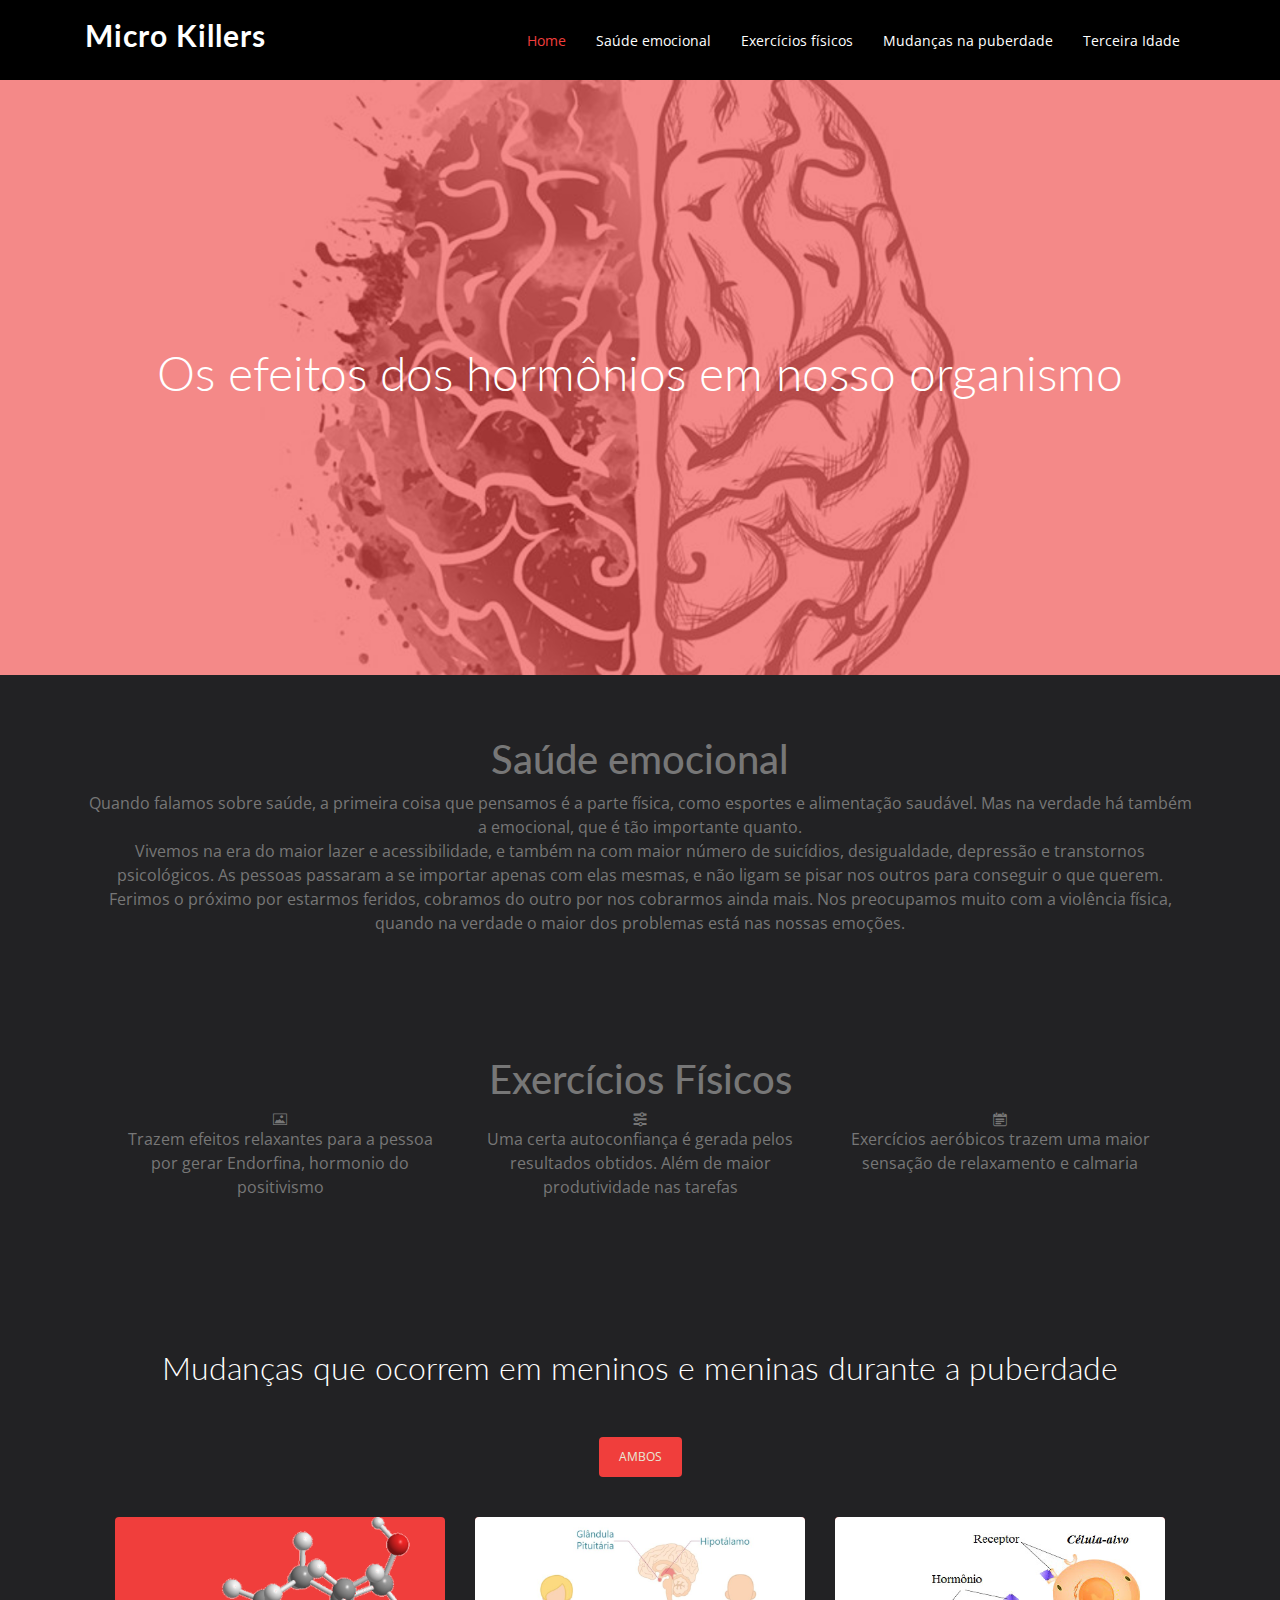
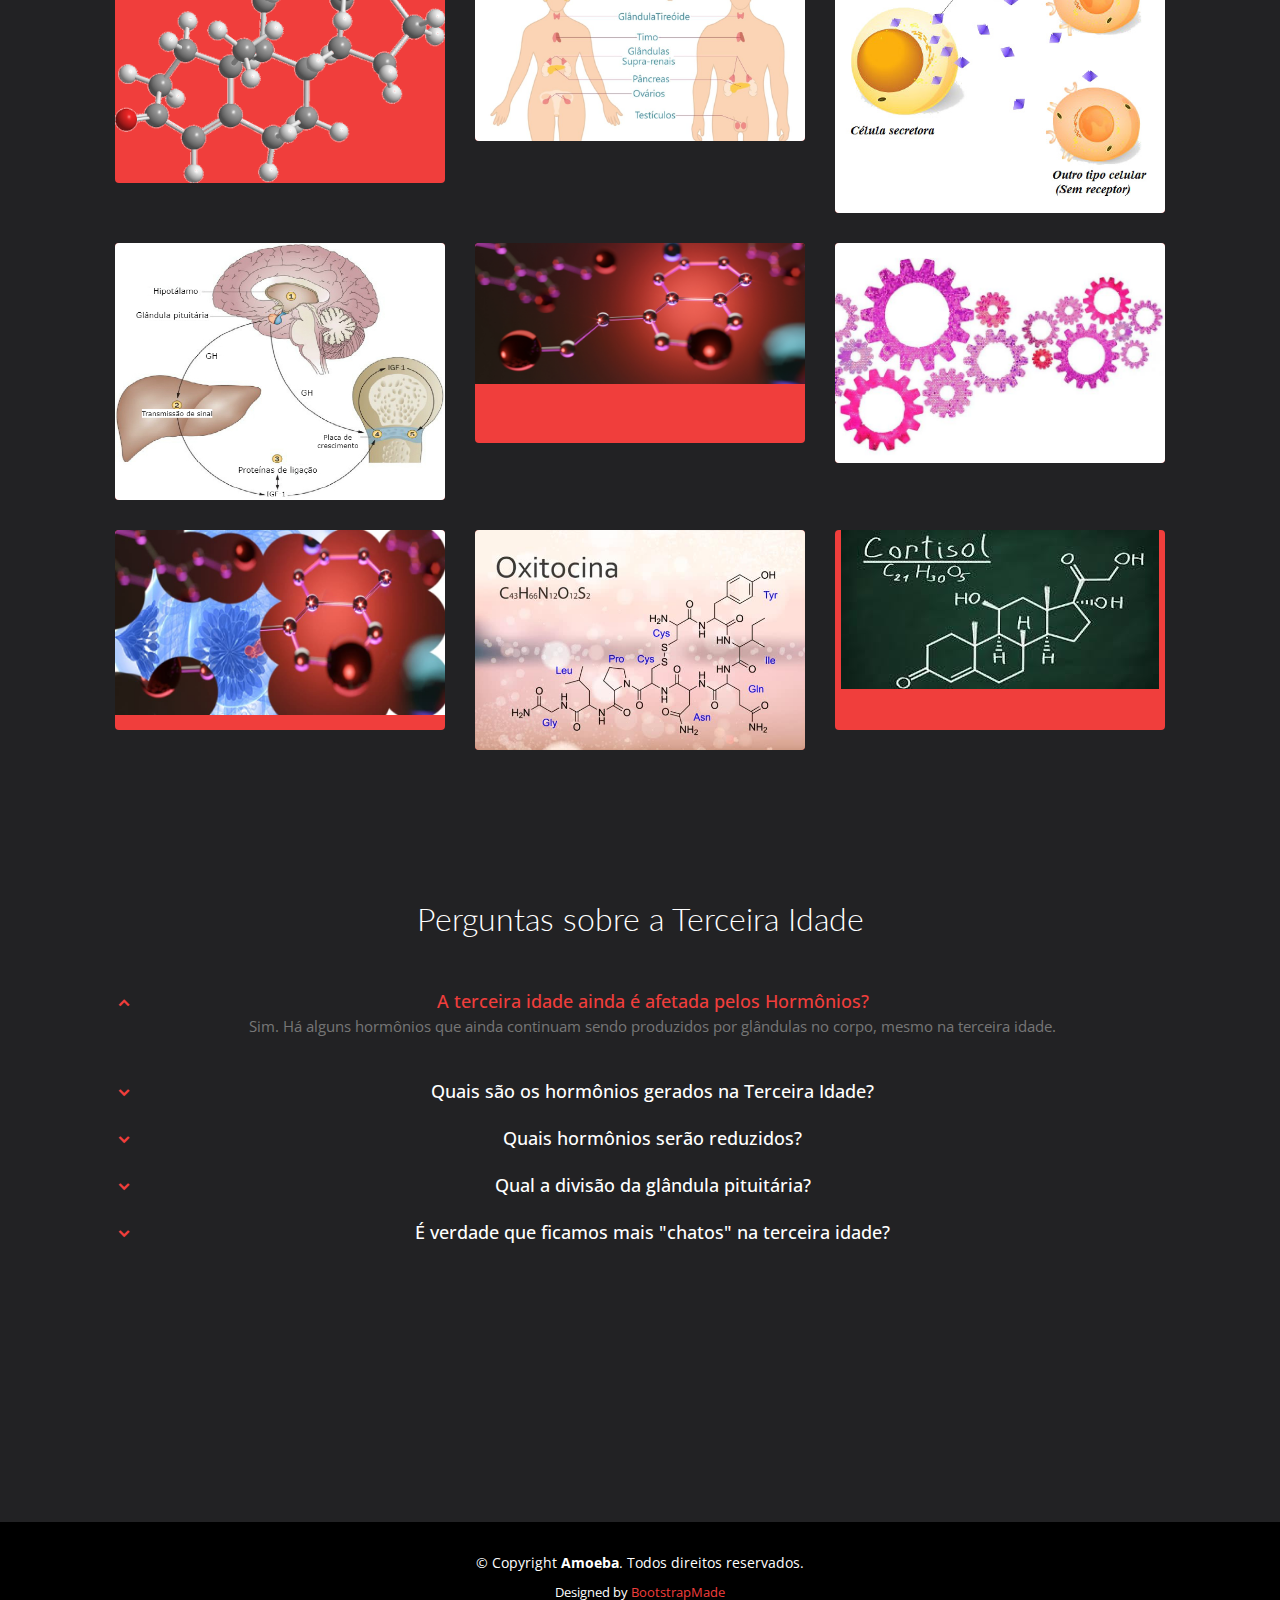
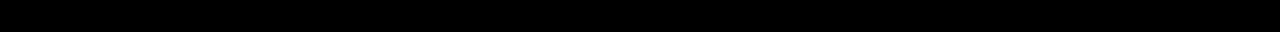
<file: edf/index (2).html>
<html lang="pt-br"><head>
  <meta charset="utf-8">
  <meta content="width=device-width, initial-scale=1.0" name="viewport">

  <title>Educação Física</title>
  <meta content="" name="descriptison">
  <meta content="" name="keywords">

  <!-- Favicons -->
  <link href="assets/img/faviconed.png" rel="icon">
  <link href="assets/img/apple-touch-icon.png" rel="apple-touch-icon">

  <!-- Google Fonts -->
  <link href="https://fonts.googleapis.com/css?family=Open+Sans:300,300i,400,400i,600,600i,700,700i|Lato:400,300,700,900" rel="stylesheet">

  <!-- Vendor CSS Files -->
  <link href="assets/vendor/bootstrap/css/bootstrap.min.css" rel="stylesheet">
  <link href="assets/vendor/icofont/icofont.min.css" rel="stylesheet">
  <link href="assets/vendor/venobox/venobox.css" rel="stylesheet">
  <link href="assets/vendor/owl.carousel/assets/owl.carousel.min.css" rel="stylesheet">

  <!-- Template Main CSS File -->
  <link href="assets/css/style.css" rel="stylesheet">

  <!-- =======================================================
  * Template Name: Amoeba - v2.2.0
  * Template URL: https://bootstrapmade.com/free-one-page-bootstrap-template-amoeba/
  * Author: BootstrapMade.com
  * License: https://bootstrapmade.com/license/
  ======================================================== -->
</head>

<body>

  <!-- ======= Header ======= -->
  <header id="header" class="fixed-top">
    <div class="container">

      <div class="logo float-left">
        <h1 class="text-light"><a href="../index.html" target="_blank"><span>Micro Killers</span></a></h1>
        <!-- Uncomment below if you prefer to use an image logo -->
        <!-- <a href="index.html"><img src="assets/img/logo.png" alt="" class="img-fluid"></a>-->
      </div>

      <nav class="nav-menu float-right d-none d-lg-block">
        <ul>
          <li class="active"><a href="index.html">Home</a></li>
          <li><a href="#saude">Saúde emocional</a></li>
          <li><a href="#exercicios">Exercícios físicos</a></li>
          <li><a href="#portfolio">Mudanças na puberdade</a></li>
          <li><a href="#faq">Terceira Idade</a></li>
        
        </ul>
      </nav><!-- .nav-menu -->

    </div>
  </header><!-- End #header -->


  <!--Colocar o bang aqui-->

  <!-- ======= Hero Section ======= -->
  <section id="hero">
    <div class="hero-container">
      <h1>Os efeitos dos hormônios em nosso organismo</h1>
    </div>
  </section><!-- #hero -->

  <main id="main">



    <!-- ======= Services Section ======= -->
     <section id="saude" class="Saúde emocional section-bg">
      <div class="container">

        <div class="section-title">
          <h1>Saúde emocional</h1>
         <p>Quando falamos sobre saúde, a primeira coisa que pensamos é a parte física, como esportes e alimentação saudável. Mas na verdade há também a emocional, que é tão importante quanto.</p>
<p>Vivemos na era do maior lazer e acessibilidade, e também na com maior número de suicídios, desigualdade, depressão e transtornos psicológicos. As pessoas passaram a se importar apenas com elas mesmas, e não ligam se pisar nos outros para conseguir o que querem. Ferimos o próximo por estarmos feridos, cobramos do outro por nos cobrarmos ainda mais. Nos preocupamos muito com a violência física, quando na verdade o maior dos problemas está nas nossas emoções.</p>

        <section id="exercicios" class="Exercícios físicos section-bg">
      <div class="container">

        <div class="section-title">
           <section id="A idade, os hormônios e a sáude física" class="A idade, os hormônios e a sáude física section-bg">
      <div class="container">

        <div class="section-title" id="portfolio">
          <h1>Exercícios Físicos</h1>
          
        <div class="row">
          <div class="col-lg-4 col-md-6 icon-box">
          </div>
          <div class="col-lg-4 col-md-6 icon-box">
          </div>
          <div class="col-lg-4 col-md-6 icon-box">
          </div>
          <div class="col-lg-4 col-md-6 icon-box">

            <div class="icon"><i class="icofont-image"></i></div>
            <p class="description">Trazem efeitos relaxantes para a pessoa por gerar Endorfina, hormonio do positivismo</p>
          </div>
          <div class="col-lg-4 col-md-6 icon-box">
            <div class="icon"><i class="icofont-settings"></i></div>
            <p class="description">Uma certa autoconfiança é gerada pelos resultados obtidos. Além de maior produtividade nas tarefas</p>
          </div>
          <div class="col-lg-4 col-md-6 icon-box">
            <div class="icon"><i class="icofont-tasks-alt"></i></div>
            <p class="description">Exercícios aeróbicos trazem uma maior sensação de relaxamento e calmaria</p>
          </div>
        </div>

      </div>
    </div></section><!-- End Services Section -->


    <!-- ======= Our Portfolio Section ======= -->
    <section id="Mudanças" class="portfolio">
      <div class="container">

        <div class="section-title">
          <h2>Mudanças que ocorrem em meninos e meninas durante a puberdade</h2>
        </div>

        <div class="row">
          <div class="col-lg-12">
            <ul id="portfolio-flters">
              <li data-filter="*" class="filter-active">Ambos</li>
            </ul>
          </div>
        </div>

        <div class="row portfolio-container">

          <div class="col-lg-4 col-md-6 filter-app">
            <div class="portfolio-item">
              <img src="assets/img/portfolio/teste.webp" class="img-fluid" alt="">
              <div class="portfolio-info">
                <h3><a href="assets/img/portfolio/teste.webp" data-gall="portfolioGallery" class="venobox" title="App 1">1ª Mudança</a></h3>
                <p>Os mais jovens tendem a ser mais instáveis impulsivos por estarem em seu processo de formação.</p>
              </div>
            </div>
          </div>

          <div class="col-lg-4 col-md-6 filter-web">
            <div class="portfolio-item">
              <img src="assets/img/portfolio/hormonio2.jpg" class="img-fluid" alt="">
              <div class="portfolio-info">
                <h3><a href="assets/img/portfolio/hormonio2.jpg" data-gall="portfolioGallery" class="venobox" title="Web 3">2ª Mudança</a></h3>
                <p>Contudo, existem muitas pessoas mais velhas perdidas, que nunca se encontraram em suas emoções.</p>

              </div>
            </div>
          </div>

          <div class="col-lg-4 col-md-6 filter-app">
            <div class="portfolio-item">
              <img src="assets/img/portfolio/hormonio4.jpg" class="img-fluid" alt="">
              <div class="portfolio-info">
                <h3><a href="assets/img/portfolio/hormonio4.jpg" data-gall="portfolioGallery" class="venobox" title="App 2">3ª Mudança</a></h3>
                <p>A busca da felicidade é um exemplo: buscar alegria com dinheiro, sucesso e poder, mas sendo infeliz sem qualquer alguma dessas coisas.</p>


              </div>
            </div>
          </div>

          <div class="col-lg-4 col-md-6 filter-card">
            <div class="portfolio-item">
              <img src="assets/img/portfolio/hormonio5.jpg" class="img-fluid" alt="">
              <div class="portfolio-info">
                <h3><a href="assets/img/portfolio/hormonio5.jpg" data-gall="portfolioGallery" class="venobox" title="Card 2">4ª Mudança</a></h3>
                <p>Empresários desejam se tornar políticos, políticos, reis e reis, deuses.</p> 

              </div>
            </div>
          </div>

          <div class="col-lg-4 col-md-6 filter-web">
            <div class="portfolio-item">
              <img src="assets/img/portfolio/hormonio6.jpg" class="img-fluid" alt="">
              <div class="portfolio-info">
                <h3><a href="assets/img/portfolio/hormonio6.jpg" data-gall="portfolioGallery" class="venobox" title="Web 2">5ª Mudança</a></h3>
                <p>O poder nunca os é suficiente e o vazio nunca é preenchido.</p>


              </div>
            </div>
          </div>

          <div class="col-lg-4 col-md-6 filter-app">
            <div class="portfolio-item">
              <img src="assets/img/portfolio/hormonio7.jpg" class="img-fluid" alt="">
              <div class="portfolio-info">
                <h3><a href="assets/img/portfolio/hormonio7.jpg" data-gall="portfolioGallery" class="venobox" title="App 3">6ª Mudança</a></h3>
                <p>Tudo isso porque seu ego é grande demais para tentar ajudar alguém ou serem ajudados. Buscam a felicidade no lugar errado.</p>
                

              </div>
            </div>
          </div>

          <div class="col-lg-4 col-md-6 filter-card">
            <div class="portfolio-item">
              <img src="assets/img/portfolio/hormonio8.jpg" class="img-fluid" alt="">
              <div class="portfolio-info">
                <h3><a href="assets/img/portfolio/hormonio8.jpg" data-gall="portfolioGallery" class="venobox" title="Card 1">7ª Mudança</a></h3>
                <p>O sistema educacional desenvolvem o pensamento lógico usando uma avalanche de informações, nos transformando em robôs. </p>
                 

              </div>
            </div>
          </div>

          <div class="col-lg-4 col-md-6 filter-card">
            <div class="portfolio-item">
              <img src="assets/img/portfolio/hormonio9.jpg" class="img-fluid" alt="">
              <div class="portfolio-info">
                <h3><a href="assets/img/portfolio/hormonio9.jpg" data-gall="portfolioGallery" class="venobox" title="Card 3">8ª Mudança</a></h3>
                <a href="assets/img/portfolio/hormonio9.jpg" data-gall="portfolioGallery" class="venobox" title="Card 3"><i class="icofont-plus"></i></a>
                <p>Nosso pensamento crítico e criatividade são sufocadas por conteúdo e autoritarismo dos professores e superiores.</p>
                
              </div>
            </div>
          </div>

          <div class="col-lg-4 col-md-6 filter-web">
            <div class="portfolio-item">
              <img src="assets/img/portfolio/hormonio10.jpg" class="img-fluid" alt="">
              <div class="portfolio-info">
                <h3><a href="assets/img/portfolio/hormonio10.jpg" data-gall="portfolioGallery" class="venobox" title="Web 1">9ª Mudança</a></h3>
                <p> Ao invés de nos ajudar a lidar com essa fase de mudança, a educação apenas forma mentes sobrecarregadas e melancólicas.</p>
              </div>
            </div>
          </div>

        </div>

      </div>
    </section><!-- End Our Portfolio Section -->

    <!-- ======= Frequently Asked Questions Section ======= -->
    <section id="faq" class="faq section-bg">
      <div class="container">

        <div class="section-title">
          <h2>Perguntas sobre a Terceira Idade</h2>
        </div>

        <ul class="faq-list">

          <li>
            <a data-toggle="collapse" class="" href="#faq1">A terceira idade ainda é afetada pelos Hormônios? <i class="icofont-simple-up"></i></a>
            <div id="faq1" class="collapse show" data-parent=".faq-list">
              <p>
                Sim. Há alguns hormônios que ainda continuam sendo produzidos por glândulas no corpo, mesmo na terceira idade.
              </p>
            </div>
          </li>

          <li>
            <a data-toggle="collapse" href="#faq2" class="collapsed">Quais são os hormônios gerados na Terceira Idade?<i class="icofont-simple-up"></i></a>
            <div id="faq2" class="collapse" data-parent=".faq-list">
              <p>
                Hormônios como Cortisol, insulina, tireoide e hormonios T3 e T4 continuam sendo produzidos.
              </p>
            </div>
          </li>

          <li>
            <a data-toggle="collapse" href="#faq3" class="collapsed">Quais hormônios serão reduzidos?<i class="icofont-simple-up"></i></a>
            <div id="faq3" class="collapse" data-parent=".faq-list">
              <p>
                Hormônios do sexo, principalmente. Além disso, glândulas como pituitária são reduzidas ao atingir seu máximo durante a meia idade.
              </p>
            </div>
          </li>

          <li>
            <a data-toggle="collapse" href="#faq4" class="collapsed">Qual a divisão da glândula pituitária?<i class="icofont-simple-up"></i></a>
            <div id="faq4" class="collapse" data-parent=".faq-list">
              <p>
                Ela será divididas em duas. Anterior (produz alguns hormônios que afetam o crescimento e ovários) e posterior(Armazena hormônios produzidos no hipotálamo).
              </p>
            </div>
          </li>

          <li>
            <a data-toggle="collapse" href="#faq5" class="collapsed">É verdade que ficamos mais "chatos" na terceira idade?<i class="icofont-simple-up"></i></a>
            <div id="faq5" class="collapse" data-parent=".faq-list">
              <p>
                Não necessariamente. A produção de Cortisol ainda é iminente, porém isso não significa que "hormônios da felicidade" pararam de ser gerados.
              </p>
            </div>
          </li>
        </ul>

      </div>
    </section><!-- End Frequently Asked Questions Section -->

    

    

  </div></div></section></div></div></section></main><!-- End #main -->

  <!-- ======= Footer ======= -->
  <footer id="footer">
    <div class="container">
      <div class="copyright">
        © Copyright <strong><span>Amoeba</span></strong>. Todos direitos reservados.
      </div>
      <div class="credits">
        <!-- All the links in the footer should remain intact. -->
        <!-- You can delete the links only if you purchased the pro version. -->
        <!-- Licensing information: https://bootstrapmade.com/license/ -->
        <!-- Purchase the pro version with working PHP/AJAX contact form: https://bootstrapmade.com/free-one-page-bootstrap-template-amoeba/ -->
        Designed by <a href="https://bootstrapmade.com/">BootstrapMade</a>
      </div>
    </div>
  </footer><!-- End #footer -->

  <a href="#" class="back-to-top"><i class="icofont-simple-up"></i></a>

  <!-- Vendor JS Files -->
  <script src="assets/vendor/jquery/jquery.min.js"></script>
  <script src="assets/vendor/bootstrap/js/bootstrap.bundle.min.js"></script>
  <script src="assets/vendor/jquery.easing/jquery.easing.min.js"></script>
  <script src="assets/vendor/php-email-form/validate.js"></script>
  <script src="assets/vendor/isotope-layout/isotope.pkgd.min.js"></script>
  <script src="assets/vendor/venobox/venobox.min.js"></script>
  <script src="assets/vendor/owl.carousel/owl.carousel.min.js"></script>

  <!-- Template Main JS File -->
  <script src="assets/js/main.js"></script>





</body></html>
</file>
<file: edf/assets/vendor/venobox/venobox.css>
/* ------ venobox.css --------*/
.vbox-overlay *, .vbox-overlay *:before, .vbox-overlay *:after{
    -webkit-backface-visibility: hidden;
    -webkit-box-sizing:border-box;
    -moz-box-sizing:border-box;
    box-sizing:border-box;
}
.vbox-overlay * { 
    -webkit-backface-visibility: visible;
    backface-visibility: visible;
}
.vbox-overlay{
    display: -webkit-flex;
    display: flex;
    -webkit-flex-direction: column;
    flex-direction: column;
    -webkit-justify-content: center;
    justify-content: center;
    -webkit-align-items: center;
    align-items: center;
    position: fixed;
    left: 0;
    top: 0;
    bottom: 0;
    right: 0;
    z-index: 999999;
}

/* ----- navigation ----- */
.vbox-title{
    width: 100%;
    height: 40px;
    float: left;
    text-align: center;
    line-height: 28px;
    font-size: 12px;
    padding: 6px 50px;
    overflow: hidden;
    position: fixed;
    display: none;
    left: 0;
    z-index: 89;
}
.vbox-close{
    cursor: pointer;
    position: fixed;
    top: -1px;
    right: 0;
    width: 50px;
    height: 40px;
    padding: 6px;
    display: block;
    background-position:10px center;
    overflow: hidden;
    font-size: 24px;
    line-height: 1;
    text-align: center;
    z-index: 99;
}
.vbox-left{
    cursor: pointer;
    position: fixed;
    left: 0;
    height: 40px;
    overflow: hidden;
    line-height: 28px;
    font-size: 12px;
    z-index: 99;
    display: flex;
    align-items:center;
}
.vbox-num{
    display: inline-block;
    margin: 6px 0 6px 15px;
}
/* ----- Social share ----- */
.vbox-share{
    line-height: 28px;
    font-size: 12px;
    overflow: hidden;
    position: fixed;
    left: 0;
    z-index: 98;
    display: flex;
    align-items:center;
    justify-content: center;
    width: 100%;
    text-align: center;
}
.vbox-share svg{
    max-height: 28px;
    width: 28px;
    z-index: 10;
    margin-left: 12px;
    margin-top: 6px;
    margin-bottom: 6px;
    vertical-align: middle;
}


/* ----- navigation ARROWS ----- */
.vbox-next, .vbox-prev{
    position: fixed;
    top: 50%;
    margin-top: -15px;
    overflow: hidden;
    cursor: pointer;
    display: block;
    width: 45px;
    height: 45px;
    z-index: 99;
}
.vbox-next span, .vbox-prev span{
    position: relative;
    width: 20px;
    height: 20px;
    border: 2px solid transparent;
    border-top-color: #B6B6B6;
    border-right-color: #B6B6B6;
    text-indent: -100px;
    position: absolute;
    top: 8px;
    display: block;
}
.vbox-prev{
    left: 15px;
}
.vbox-next{
    right: 15px;
}
.vbox-prev span{
    left: 10px;
    -ms-transform: rotate(-135deg);
    -webkit-transform: rotate(-135deg);
    transform: rotate(-135deg);
}
.vbox-next span{
    -ms-transform: rotate(45deg);
    -webkit-transform: rotate(45deg);
    transform: rotate(45deg);
    right: 10px;
}
/* ------- inline window ------ */
.vbox-inline{
    width: 420px;
    height: 315px;
    height: 70vh;
    padding: 10px;
    background: #fff;
    margin: 0 auto;
    overflow: auto;
    text-align: left;
}
/* ------- Video & iFrames window ------ */
.venoframe{
    max-width: 100%;
    width: 100%;
    border: none;
    width: 100%;
    height: 260px;
    height: 70vh;
}
.venoframe.vbvid{
    height: 260px;
}
@media (min-width: 768px) {
    .venoframe, .vbox-inline{
        width: 90%;
        height: 360px;
        height: 70vh;
    }
    .venoframe.vbvid{
        width: 640px;
        height: 360px;
    }
}
@media (min-width: 992px) {
    .venoframe, .vbox-inline{
        max-width: 1200px;
        width: 80%;
        height: 540px;
        height: 70vh;
    }
    .venoframe.vbvid{
        width: 960px;
        height: 540px;
    }
}
/* 
Please do NOT edit this part! 
or at least read this note: http://i.imgur.com/7C0ws9e.gif
*/
.vbox-open{
    overflow: hidden;
}
.vbox-container{
    position: absolute;
    left: 0;
    right: 0;
    top: 0;
    bottom: 0;
    overflow-x: hidden;
    overflow-y: scroll;
    overflow-scrolling: touch;
    -webkit-overflow-scrolling: touch;
    z-index: 20;
    max-height: 100%;

}

.vbox-content{
    text-align: center;
    float: left;
    width: 100%;
    position: relative;
    overflow: hidden;
    padding: 20px 4%;
}
.vbox-container img{
    max-width: 100%;
    height: auto;
}
.vbox-figlio{
    box-shadow: 0 0 12px rgba(0,0,0,0.19), 0 6px 6px rgba(0,0,0,0.23);
    max-width: 100%;
    text-align: initial;
}
img.vbox-figlio{
    -webkit-user-select: none;
-khtml-user-select: none;
-moz-user-select: none;
-o-user-select: none;
user-select: none;
}
.vbox-content.swipe-left{
    margin-left: -200px !important;
}
.vbox-content.swipe-right{
    margin-left: 200px !important;
}
.vbox-animated{
    webkit-transition: margin 300ms ease-out;
    transition: margin 300ms ease-out;
}

/* ---------- preloader ----------
 * SPINKIT 
 * http://tobiasahlin.com/spinkit/
-------------------------------- */
.sk-double-bounce,.sk-rotating-plane{width:40px;height:40px;margin:40px auto}.sk-rotating-plane{background-color:#333;-webkit-animation:sk-rotatePlane 1.2s infinite ease-in-out;animation:sk-rotatePlane 1.2s infinite ease-in-out}@-webkit-keyframes sk-rotatePlane{0%{-webkit-transform:perspective(120px) rotateX(0) rotateY(0);transform:perspective(120px) rotateX(0) rotateY(0)}50%{-webkit-transform:perspective(120px) rotateX(-180.1deg) rotateY(0);transform:perspective(120px) rotateX(-180.1deg) rotateY(0)}100%{-webkit-transform:perspective(120px) rotateX(-180deg) rotateY(-179.9deg);transform:perspective(120px) rotateX(-180deg) rotateY(-179.9deg)}}@keyframes sk-rotatePlane{0%{-webkit-transform:perspective(120px) rotateX(0) rotateY(0);transform:perspective(120px) rotateX(0) rotateY(0)}50%{-webkit-transform:perspective(120px) rotateX(-180.1deg) rotateY(0);transform:perspective(120px) rotateX(-180.1deg) rotateY(0)}100%{-webkit-transform:perspective(120px) rotateX(-180deg) rotateY(-179.9deg);transform:perspective(120px) rotateX(-180deg) rotateY(-179.9deg)}}.sk-double-bounce{position:relative}.sk-double-bounce .sk-child{width:100%;height:100%;border-radius:50%;background-color:#333;opacity:.6;position:absolute;top:0;left:0;-webkit-animation:sk-doubleBounce 2s infinite ease-in-out;animation:sk-doubleBounce 2s infinite ease-in-out}.sk-chasing-dots .sk-child,.sk-spinner-pulse,.sk-three-bounce .sk-child{background-color:#333;border-radius:100%}.sk-double-bounce .sk-double-bounce2{-webkit-animation-delay:-1s;animation-delay:-1s}@-webkit-keyframes sk-doubleBounce{0%,100%{-webkit-transform:scale(0);transform:scale(0)}50%{-webkit-transform:scale(1);transform:scale(1)}}@keyframes sk-doubleBounce{0%,100%{-webkit-transform:scale(0);transform:scale(0)}50%{-webkit-transform:scale(1);transform:scale(1)}}.sk-wave{margin:40px auto;width:50px;height:40px;text-align:center;font-size:10px}.sk-wave .sk-rect{background-color:#333;height:100%;width:6px;display:inline-block;-webkit-animation:sk-waveStretchDelay 1.2s infinite ease-in-out;animation:sk-waveStretchDelay 1.2s infinite ease-in-out}.sk-wave .sk-rect1{-webkit-animation-delay:-1.2s;animation-delay:-1.2s}.sk-wave .sk-rect2{-webkit-animation-delay:-1.1s;animation-delay:-1.1s}.sk-wave .sk-rect3{-webkit-animation-delay:-1s;animation-delay:-1s}.sk-wave .sk-rect4{-webkit-animation-delay:-.9s;animation-delay:-.9s}.sk-wave .sk-rect5{-webkit-animation-delay:-.8s;animation-delay:-.8s}@-webkit-keyframes sk-waveStretchDelay{0%,100%,40%{-webkit-transform:scaleY(.4);transform:scaleY(.4)}20%{-webkit-transform:scaleY(1);transform:scaleY(1)}}@keyframes sk-waveStretchDelay{0%,100%,40%{-webkit-transform:scaleY(.4);transform:scaleY(.4)}20%{-webkit-transform:scaleY(1);transform:scaleY(1)}}.sk-wandering-cubes{margin:40px auto;width:40px;height:40px;position:relative}.sk-wandering-cubes .sk-cube{background-color:#333;width:10px;height:10px;position:absolute;top:0;left:0;-webkit-animation:sk-wanderingCube 1.8s ease-in-out -1.8s infinite both;animation:sk-wanderingCube 1.8s ease-in-out -1.8s infinite both}.sk-chasing-dots,.sk-spinner-pulse{width:40px;height:40px;margin:40px auto}.sk-wandering-cubes .sk-cube2{-webkit-animation-delay:-.9s;animation-delay:-.9s}@-webkit-keyframes sk-wanderingCube{0%{-webkit-transform:rotate(0);transform:rotate(0)}25%{-webkit-transform:translateX(30px) rotate(-90deg) scale(.5);transform:translateX(30px) rotate(-90deg) scale(.5)}50%{-webkit-transform:translateX(30px) translateY(30px) rotate(-179deg);transform:translateX(30px) translateY(30px) rotate(-179deg)}50.1%{-webkit-transform:translateX(30px) translateY(30px) rotate(-180deg);transform:translateX(30px) translateY(30px) rotate(-180deg)}75%{-webkit-transform:translateX(0) translateY(30px) rotate(-270deg) scale(.5);transform:translateX(0) translateY(30px) rotate(-270deg) scale(.5)}100%{-webkit-transform:rotate(-360deg);transform:rotate(-360deg)}}@keyframes sk-wanderingCube{0%{-webkit-transform:rotate(0);transform:rotate(0)}25%{-webkit-transform:translateX(30px) rotate(-90deg) scale(.5);transform:translateX(30px) rotate(-90deg) scale(.5)}50%{-webkit-transform:translateX(30px) translateY(30px) rotate(-179deg);transform:translateX(30px) translateY(30px) rotate(-179deg)}50.1%{-webkit-transform:translateX(30px) translateY(30px) rotate(-180deg);transform:translateX(30px) translateY(30px) rotate(-180deg)}75%{-webkit-transform:translateX(0) translateY(30px) rotate(-270deg) scale(.5);transform:translateX(0) translateY(30px) rotate(-270deg) scale(.5)}100%{-webkit-transform:rotate(-360deg);transform:rotate(-360deg)}}.sk-spinner-pulse{-webkit-animation:sk-pulseScaleOut 1s infinite ease-in-out;animation:sk-pulseScaleOut 1s infinite ease-in-out}@-webkit-keyframes sk-pulseScaleOut{0%{-webkit-transform:scale(0);transform:scale(0)}100%{-webkit-transform:scale(1);transform:scale(1);opacity:0}}@keyframes sk-pulseScaleOut{0%{-webkit-transform:scale(0);transform:scale(0)}100%{-webkit-transform:scale(1);transform:scale(1);opacity:0}}.sk-chasing-dots{position:relative;text-align:center;-webkit-animation:sk-chasingDotsRotate 2s infinite linear;animation:sk-chasingDotsRotate 2s infinite linear}.sk-chasing-dots .sk-child{width:60%;height:60%;display:inline-block;position:absolute;top:0;-webkit-animation:sk-chasingDotsBounce 2s infinite ease-in-out;animation:sk-chasingDotsBounce 2s infinite ease-in-out}.sk-chasing-dots .sk-dot2{top:auto;bottom:0;-webkit-animation-delay:-1s;animation-delay:-1s}@-webkit-keyframes sk-chasingDotsRotate{100%{-webkit-transform:rotate(360deg);transform:rotate(360deg)}}@keyframes sk-chasingDotsRotate{100%{-webkit-transform:rotate(360deg);transform:rotate(360deg)}}@-webkit-keyframes sk-chasingDotsBounce{0%,100%{-webkit-transform:scale(0);transform:scale(0)}50%{-webkit-transform:scale(1);transform:scale(1)}}@keyframes sk-chasingDotsBounce{0%,100%{-webkit-transform:scale(0);transform:scale(0)}50%{-webkit-transform:scale(1);transform:scale(1)}}.sk-three-bounce{margin:40px auto;width:80px;text-align:center}.sk-three-bounce .sk-child{width:20px;height:20px;display:inline-block;-webkit-animation:sk-three-bounce 1.4s ease-in-out 0s infinite both;animation:sk-three-bounce 1.4s ease-in-out 0s infinite both}.sk-circle .sk-child:before,.sk-fading-circle .sk-circle:before{display:block;border-radius:100%;content:'';background-color:#333}.sk-three-bounce .sk-bounce1{-webkit-animation-delay:-.32s;animation-delay:-.32s}.sk-three-bounce .sk-bounce2{-webkit-animation-delay:-.16s;animation-delay:-.16s}@-webkit-keyframes sk-three-bounce{0%,100%,80%{-webkit-transform:scale(0);transform:scale(0)}40%{-webkit-transform:scale(1);transform:scale(1)}}@keyframes sk-three-bounce{0%,100%,80%{-webkit-transform:scale(0);transform:scale(0)}40%{-webkit-transform:scale(1);transform:scale(1)}}.sk-circle{margin:40px auto;width:40px;height:40px;position:relative}.sk-circle .sk-child{width:100%;height:100%;position:absolute;left:0;top:0}.sk-circle .sk-child:before{margin:0 auto;width:15%;height:15%;-webkit-animation:sk-circleBounceDelay 1.2s infinite ease-in-out both;animation:sk-circleBounceDelay 1.2s infinite ease-in-out both}.sk-circle .sk-circle2{-webkit-transform:rotate(30deg);-ms-transform:rotate(30deg);transform:rotate(30deg)}.sk-circle .sk-circle3{-webkit-transform:rotate(60deg);-ms-transform:rotate(60deg);transform:rotate(60deg)}.sk-circle .sk-circle4{-webkit-transform:rotate(90deg);-ms-transform:rotate(90deg);transform:rotate(90deg)}.sk-circle .sk-circle5{-webkit-transform:rotate(120deg);-ms-transform:rotate(120deg);transform:rotate(120deg)}.sk-circle .sk-circle6{-webkit-transform:rotate(150deg);-ms-transform:rotate(150deg);transform:rotate(150deg)}.sk-circle .sk-circle7{-webkit-transform:rotate(180deg);-ms-transform:rotate(180deg);transform:rotate(180deg)}.sk-circle .sk-circle8{-webkit-transform:rotate(210deg);-ms-transform:rotate(210deg);transform:rotate(210deg)}.sk-circle .sk-circle9{-webkit-transform:rotate(240deg);-ms-transform:rotate(240deg);transform:rotate(240deg)}.sk-circle .sk-circle10{-webkit-transform:rotate(270deg);-ms-transform:rotate(270deg);transform:rotate(270deg)}.sk-circle .sk-circle11{-webkit-transform:rotate(300deg);-ms-transform:rotate(300deg);transform:rotate(300deg)}.sk-circle .sk-circle12{-webkit-transform:rotate(330deg);-ms-transform:rotate(330deg);transform:rotate(330deg)}.sk-circle .sk-circle2:before{-webkit-animation-delay:-1.1s;animation-delay:-1.1s}.sk-circle .sk-circle3:before{-webkit-animation-delay:-1s;animation-delay:-1s}.sk-circle .sk-circle4:before{-webkit-animation-delay:-.9s;animation-delay:-.9s}.sk-circle .sk-circle5:before{-webkit-animation-delay:-.8s;animation-delay:-.8s}.sk-circle .sk-circle6:before{-webkit-animation-delay:-.7s;animation-delay:-.7s}.sk-circle .sk-circle7:before{-webkit-animation-delay:-.6s;animation-delay:-.6s}.sk-circle .sk-circle8:before{-webkit-animation-delay:-.5s;animation-delay:-.5s}.sk-circle .sk-circle9:before{-webkit-animation-delay:-.4s;animation-delay:-.4s}.sk-circle .sk-circle10:before{-webkit-animation-delay:-.3s;animation-delay:-.3s}.sk-circle .sk-circle11:before{-webkit-animation-delay:-.2s;animation-delay:-.2s}.sk-circle .sk-circle12:before{-webkit-animation-delay:-.1s;animation-delay:-.1s}@-webkit-keyframes sk-circleBounceDelay{0%,100%,80%{-webkit-transform:scale(0);transform:scale(0)}40%{-webkit-transform:scale(1);transform:scale(1)}}@keyframes sk-circleBounceDelay{0%,100%,80%{-webkit-transform:scale(0);transform:scale(0)}40%{-webkit-transform:scale(1);transform:scale(1)}}.sk-cube-grid{width:40px;height:40px;margin:40px auto}.sk-cube-grid .sk-cube{width:33.33%;height:33.33%;background-color:#333;float:left;-webkit-animation:sk-cubeGridScaleDelay 1.3s infinite ease-in-out;animation:sk-cubeGridScaleDelay 1.3s infinite ease-in-out}.sk-cube-grid .sk-cube1{-webkit-animation-delay:.2s;animation-delay:.2s}.sk-cube-grid .sk-cube2{-webkit-animation-delay:.3s;animation-delay:.3s}.sk-cube-grid .sk-cube3{-webkit-animation-delay:.4s;animation-delay:.4s}.sk-cube-grid .sk-cube4{-webkit-animation-delay:.1s;animation-delay:.1s}.sk-cube-grid .sk-cube5{-webkit-animation-delay:.2s;animation-delay:.2s}.sk-cube-grid .sk-cube6{-webkit-animation-delay:.3s;animation-delay:.3s}.sk-cube-grid .sk-cube7{-webkit-animation-delay:0ms;animation-delay:0ms}.sk-cube-grid .sk-cube8{-webkit-animation-delay:.1s;animation-delay:.1s}.sk-cube-grid .sk-cube9{-webkit-animation-delay:.2s;animation-delay:.2s}@-webkit-keyframes sk-cubeGridScaleDelay{0%,100%,70%{-webkit-transform:scale3D(1,1,1);transform:scale3D(1,1,1)}35%{-webkit-transform:scale3D(0,0,1);transform:scale3D(0,0,1)}}@keyframes sk-cubeGridScaleDelay{0%,100%,70%{-webkit-transform:scale3D(1,1,1);transform:scale3D(1,1,1)}35%{-webkit-transform:scale3D(0,0,1);transform:scale3D(0,0,1)}}.sk-fading-circle{margin:40px auto;width:40px;height:40px;position:relative}.sk-fading-circle .sk-circle{width:100%;height:100%;position:absolute;left:0;top:0}.sk-fading-circle .sk-circle:before{margin:0 auto;width:15%;height:15%;-webkit-animation:sk-circleFadeDelay 1.2s infinite ease-in-out both;animation:sk-circleFadeDelay 1.2s infinite ease-in-out both}.sk-fading-circle .sk-circle2{-webkit-transform:rotate(30deg);-ms-transform:rotate(30deg);transform:rotate(30deg)}.sk-fading-circle .sk-circle3{-webkit-transform:rotate(60deg);-ms-transform:rotate(60deg);transform:rotate(60deg)}.sk-fading-circle .sk-circle4{-webkit-transform:rotate(90deg);-ms-transform:rotate(90deg);transform:rotate(90deg)}.sk-fading-circle .sk-circle5{-webkit-transform:rotate(120deg);-ms-transform:rotate(120deg);transform:rotate(120deg)}.sk-fading-circle .sk-circle6{-webkit-transform:rotate(150deg);-ms-transform:rotate(150deg);transform:rotate(150deg)}.sk-fading-circle .sk-circle7{-webkit-transform:rotate(180deg);-ms-transform:rotate(180deg);transform:rotate(180deg)}.sk-fading-circle .sk-circle8{-webkit-transform:rotate(210deg);-ms-transform:rotate(210deg);transform:rotate(210deg)}.sk-fading-circle .sk-circle9{-webkit-transform:rotate(240deg);-ms-transform:rotate(240deg);transform:rotate(240deg)}.sk-fading-circle .sk-circle10{-webkit-transform:rotate(270deg);-ms-transform:rotate(270deg);transform:rotate(270deg)}.sk-fading-circle .sk-circle11{-webkit-transform:rotate(300deg);-ms-transform:rotate(300deg);transform:rotate(300deg)}.sk-fading-circle .sk-circle12{-webkit-transform:rotate(330deg);-ms-transform:rotate(330deg);transform:rotate(330deg)}.sk-fading-circle .sk-circle2:before{-webkit-animation-delay:-1.1s;animation-delay:-1.1s}.sk-fading-circle .sk-circle3:before{-webkit-animation-delay:-1s;animation-delay:-1s}.sk-fading-circle .sk-circle4:before{-webkit-animation-delay:-.9s;animation-delay:-.9s}.sk-fading-circle .sk-circle5:before{-webkit-animation-delay:-.8s;animation-delay:-.8s}.sk-fading-circle .sk-circle6:before{-webkit-animation-delay:-.7s;animation-delay:-.7s}.sk-fading-circle .sk-circle7:before{-webkit-animation-delay:-.6s;animation-delay:-.6s}.sk-fading-circle .sk-circle8:before{-webkit-animation-delay:-.5s;animation-delay:-.5s}.sk-fading-circle .sk-circle9:before{-webkit-animation-delay:-.4s;animation-delay:-.4s}.sk-fading-circle .sk-circle10:before{-webkit-animation-delay:-.3s;animation-delay:-.3s}.sk-fading-circle .sk-circle11:before{-webkit-animation-delay:-.2s;animation-delay:-.2s}.sk-fading-circle .sk-circle12:before{-webkit-animation-delay:-.1s;animation-delay:-.1s}@-webkit-keyframes sk-circleFadeDelay{0%,100%,39%{opacity:0}40%{opacity:1}}@keyframes sk-circleFadeDelay{0%,100%,39%{opacity:0}40%{opacity:1}}.sk-folding-cube{margin:40px auto;width:40px;height:40px;position:relative;-webkit-transform:rotateZ(45deg);transform:rotateZ(45deg)}.sk-folding-cube .sk-cube{float:left;width:50%;height:50%;position:relative;-webkit-transform:scale(1.1);-ms-transform:scale(1.1);transform:scale(1.1)}.sk-folding-cube .sk-cube:before{content:'';position:absolute;top:0;left:0;width:100%;height:100%;background-color:#333;-webkit-animation:sk-foldCubeAngle 2.4s infinite linear both;animation:sk-foldCubeAngle 2.4s infinite linear both;-webkit-transform-origin:100% 100%;-ms-transform-origin:100% 100%;transform-origin:100% 100%}.sk-folding-cube .sk-cube2{-webkit-transform:scale(1.1) rotateZ(90deg);transform:scale(1.1) rotateZ(90deg)}.sk-folding-cube .sk-cube3{-webkit-transform:scale(1.1) rotateZ(180deg);transform:scale(1.1) rotateZ(180deg)}.sk-folding-cube .sk-cube4{-webkit-transform:scale(1.1) rotateZ(270deg);transform:scale(1.1) rotateZ(270deg)}.sk-folding-cube .sk-cube2:before{-webkit-animation-delay:.3s;animation-delay:.3s}.sk-folding-cube .sk-cube3:before{-webkit-animation-delay:.6s;animation-delay:.6s}.sk-folding-cube .sk-cube4:before{-webkit-animation-delay:.9s;animation-delay:.9s}@-webkit-keyframes sk-foldCubeAngle{0%,10%{-webkit-transform:perspective(140px) rotateX(-180deg);transform:perspective(140px) rotateX(-180deg);opacity:0}25%,75%{-webkit-transform:perspective(140px) rotateX(0);transform:perspective(140px) rotateX(0);opacity:1}100%,90%{-webkit-transform:perspective(140px) rotateY(180deg);transform:perspective(140px) rotateY(180deg);opacity:0}}@keyframes sk-foldCubeAngle{0%,10%{-webkit-transform:perspective(140px) rotateX(-180deg);transform:perspective(140px) rotateX(-180deg);opacity:0}25%,75%{-webkit-transform:perspective(140px) rotateX(0);transform:perspective(140px) rotateX(0);opacity:1}100%,90%{-webkit-transform:perspective(140px) rotateY(180deg);transform:perspective(140px) rotateY(180deg);opacity:0}}
</file>
<file: bio/assets/vendor/venobox/venobox.css>
/* ------ venobox.css --------*/
.vbox-overlay *, .vbox-overlay *:before, .vbox-overlay *:after{
    -webkit-backface-visibility: hidden;
    -webkit-box-sizing:border-box;
    -moz-box-sizing:border-box;
    box-sizing:border-box;
}
.vbox-overlay * { 
    -webkit-backface-visibility: visible;
    backface-visibility: visible;
}
.vbox-overlay{
    display: -webkit-flex;
    display: flex;
    -webkit-flex-direction: column;
    flex-direction: column;
    -webkit-justify-content: center;
    justify-content: center;
    -webkit-align-items: center;
    align-items: center;
    position: fixed;
    left: 0;
    top: 0;
    bottom: 0;
    right: 0;
    z-index: 999999;
}

/* ----- navigation ----- */
.vbox-title{
    width: 100%;
    height: 40px;
    float: left;
    text-align: center;
    line-height: 28px;
    font-size: 12px;
    padding: 6px 50px;
    overflow: hidden;
    position: fixed;
    display: none;
    left: 0;
    z-index: 89;
}
.vbox-close{
    cursor: pointer;
    position: fixed;
    top: -1px;
    right: 0;
    width: 50px;
    height: 40px;
    padding: 6px;
    display: block;
    background-position:10px center;
    overflow: hidden;
    font-size: 24px;
    line-height: 1;
    text-align: center;
    z-index: 99;
}
.vbox-left{
    cursor: pointer;
    position: fixed;
    left: 0;
    height: 40px;
    overflow: hidden;
    line-height: 28px;
    font-size: 12px;
    z-index: 99;
    display: flex;
    align-items:center;
}
.vbox-num{
    display: inline-block;
    margin: 6px 0 6px 15px;
}
/* ----- Social share ----- */
.vbox-share{
    line-height: 28px;
    font-size: 12px;
    overflow: hidden;
    position: fixed;
    left: 0;
    z-index: 98;
    display: flex;
    align-items:center;
    justify-content: center;
    width: 100%;
    text-align: center;
}
.vbox-share svg{
    max-height: 28px;
    width: 28px;
    z-index: 10;
    margin-left: 12px;
    margin-top: 6px;
    margin-bottom: 6px;
    vertical-align: middle;
}


/* ----- navigation ARROWS ----- */
.vbox-next, .vbox-prev{
    position: fixed;
    top: 50%;
    margin-top: -15px;
    overflow: hidden;
    cursor: pointer;
    display: block;
    width: 45px;
    height: 45px;
    z-index: 99;
}
.vbox-next span, .vbox-prev span{
    position: relative;
    width: 20px;
    height: 20px;
    border: 2px solid transparent;
    border-top-color: #B6B6B6;
    border-right-color: #B6B6B6;
    text-indent: -100px;
    position: absolute;
    top: 8px;
    display: block;
}
.vbox-prev{
    left: 15px;
}
.vbox-next{
    right: 15px;
}
.vbox-prev span{
    left: 10px;
    -ms-transform: rotate(-135deg);
    -webkit-transform: rotate(-135deg);
    transform: rotate(-135deg);
}
.vbox-next span{
    -ms-transform: rotate(45deg);
    -webkit-transform: rotate(45deg);
    transform: rotate(45deg);
    right: 10px;
}
/* ------- inline window ------ */
.vbox-inline{
    width: 420px;
    height: 315px;
    height: 70vh;
    padding: 10px;
    background: #fff;
    margin: 0 auto;
    overflow: auto;
    text-align: left;
}
/* ------- Video & iFrames window ------ */
.venoframe{
    max-width: 100%;
    width: 100%;
    border: none;
    width: 100%;
    height: 260px;
    height: 70vh;
}
.venoframe.vbvid{
    height: 260px;
}
@media (min-width: 768px) {
    .venoframe, .vbox-inline{
        width: 90%;
        height: 360px;
        height: 70vh;
    }
    .venoframe.vbvid{
        width: 640px;
        height: 360px;
    }
}
@media (min-width: 992px) {
    .venoframe, .vbox-inline{
        max-width: 1200px;
        width: 80%;
        height: 540px;
        height: 70vh;
    }
    .venoframe.vbvid{
        width: 960px;
        height: 540px;
    }
}
/* 
Please do NOT edit this part! 
or at least read this note: http://i.imgur.com/7C0ws9e.gif
*/
.vbox-open{
    overflow: hidden;
}
.vbox-container{
    position: absolute;
    left: 0;
    right: 0;
    top: 0;
    bottom: 0;
    overflow-x: hidden;
    overflow-y: scroll;
    overflow-scrolling: touch;
    -webkit-overflow-scrolling: touch;
    z-index: 20;
    max-height: 100%;

}

.vbox-content{
    text-align: center;
    float: left;
    width: 100%;
    position: relative;
    overflow: hidden;
    padding: 20px 4%;
}
.vbox-container img{
    max-width: 100%;
    height: auto;
}
.vbox-figlio{
    box-shadow: 0 0 12px rgba(0,0,0,0.19), 0 6px 6px rgba(0,0,0,0.23);
    max-width: 100%;
    text-align: initial;
}
img.vbox-figlio{
    -webkit-user-select: none;
-khtml-user-select: none;
-moz-user-select: none;
-o-user-select: none;
user-select: none;
}
.vbox-content.swipe-left{
    margin-left: -200px !important;
}
.vbox-content.swipe-right{
    margin-left: 200px !important;
}
.vbox-animated{
    webkit-transition: margin 300ms ease-out;
    transition: margin 300ms ease-out;
}

/* ---------- preloader ----------
 * SPINKIT 
 * http://tobiasahlin.com/spinkit/
-------------------------------- */
.sk-double-bounce,.sk-rotating-plane{width:40px;height:40px;margin:40px auto}.sk-rotating-plane{background-color:#333;-webkit-animation:sk-rotatePlane 1.2s infinite ease-in-out;animation:sk-rotatePlane 1.2s infinite ease-in-out}@-webkit-keyframes sk-rotatePlane{0%{-webkit-transform:perspective(120px) rotateX(0) rotateY(0);transform:perspective(120px) rotateX(0) rotateY(0)}50%{-webkit-transform:perspective(120px) rotateX(-180.1deg) rotateY(0);transform:perspective(120px) rotateX(-180.1deg) rotateY(0)}100%{-webkit-transform:perspective(120px) rotateX(-180deg) rotateY(-179.9deg);transform:perspective(120px) rotateX(-180deg) rotateY(-179.9deg)}}@keyframes sk-rotatePlane{0%{-webkit-transform:perspective(120px) rotateX(0) rotateY(0);transform:perspective(120px) rotateX(0) rotateY(0)}50%{-webkit-transform:perspective(120px) rotateX(-180.1deg) rotateY(0);transform:perspective(120px) rotateX(-180.1deg) rotateY(0)}100%{-webkit-transform:perspective(120px) rotateX(-180deg) rotateY(-179.9deg);transform:perspective(120px) rotateX(-180deg) rotateY(-179.9deg)}}.sk-double-bounce{position:relative}.sk-double-bounce .sk-child{width:100%;height:100%;border-radius:50%;background-color:#333;opacity:.6;position:absolute;top:0;left:0;-webkit-animation:sk-doubleBounce 2s infinite ease-in-out;animation:sk-doubleBounce 2s infinite ease-in-out}.sk-chasing-dots .sk-child,.sk-spinner-pulse,.sk-three-bounce .sk-child{background-color:#333;border-radius:100%}.sk-double-bounce .sk-double-bounce2{-webkit-animation-delay:-1s;animation-delay:-1s}@-webkit-keyframes sk-doubleBounce{0%,100%{-webkit-transform:scale(0);transform:scale(0)}50%{-webkit-transform:scale(1);transform:scale(1)}}@keyframes sk-doubleBounce{0%,100%{-webkit-transform:scale(0);transform:scale(0)}50%{-webkit-transform:scale(1);transform:scale(1)}}.sk-wave{margin:40px auto;width:50px;height:40px;text-align:center;font-size:10px}.sk-wave .sk-rect{background-color:#333;height:100%;width:6px;display:inline-block;-webkit-animation:sk-waveStretchDelay 1.2s infinite ease-in-out;animation:sk-waveStretchDelay 1.2s infinite ease-in-out}.sk-wave .sk-rect1{-webkit-animation-delay:-1.2s;animation-delay:-1.2s}.sk-wave .sk-rect2{-webkit-animation-delay:-1.1s;animation-delay:-1.1s}.sk-wave .sk-rect3{-webkit-animation-delay:-1s;animation-delay:-1s}.sk-wave .sk-rect4{-webkit-animation-delay:-.9s;animation-delay:-.9s}.sk-wave .sk-rect5{-webkit-animation-delay:-.8s;animation-delay:-.8s}@-webkit-keyframes sk-waveStretchDelay{0%,100%,40%{-webkit-transform:scaleY(.4);transform:scaleY(.4)}20%{-webkit-transform:scaleY(1);transform:scaleY(1)}}@keyframes sk-waveStretchDelay{0%,100%,40%{-webkit-transform:scaleY(.4);transform:scaleY(.4)}20%{-webkit-transform:scaleY(1);transform:scaleY(1)}}.sk-wandering-cubes{margin:40px auto;width:40px;height:40px;position:relative}.sk-wandering-cubes .sk-cube{background-color:#333;width:10px;height:10px;position:absolute;top:0;left:0;-webkit-animation:sk-wanderingCube 1.8s ease-in-out -1.8s infinite both;animation:sk-wanderingCube 1.8s ease-in-out -1.8s infinite both}.sk-chasing-dots,.sk-spinner-pulse{width:40px;height:40px;margin:40px auto}.sk-wandering-cubes .sk-cube2{-webkit-animation-delay:-.9s;animation-delay:-.9s}@-webkit-keyframes sk-wanderingCube{0%{-webkit-transform:rotate(0);transform:rotate(0)}25%{-webkit-transform:translateX(30px) rotate(-90deg) scale(.5);transform:translateX(30px) rotate(-90deg) scale(.5)}50%{-webkit-transform:translateX(30px) translateY(30px) rotate(-179deg);transform:translateX(30px) translateY(30px) rotate(-179deg)}50.1%{-webkit-transform:translateX(30px) translateY(30px) rotate(-180deg);transform:translateX(30px) translateY(30px) rotate(-180deg)}75%{-webkit-transform:translateX(0) translateY(30px) rotate(-270deg) scale(.5);transform:translateX(0) translateY(30px) rotate(-270deg) scale(.5)}100%{-webkit-transform:rotate(-360deg);transform:rotate(-360deg)}}@keyframes sk-wanderingCube{0%{-webkit-transform:rotate(0);transform:rotate(0)}25%{-webkit-transform:translateX(30px) rotate(-90deg) scale(.5);transform:translateX(30px) rotate(-90deg) scale(.5)}50%{-webkit-transform:translateX(30px) translateY(30px) rotate(-179deg);transform:translateX(30px) translateY(30px) rotate(-179deg)}50.1%{-webkit-transform:translateX(30px) translateY(30px) rotate(-180deg);transform:translateX(30px) translateY(30px) rotate(-180deg)}75%{-webkit-transform:translateX(0) translateY(30px) rotate(-270deg) scale(.5);transform:translateX(0) translateY(30px) rotate(-270deg) scale(.5)}100%{-webkit-transform:rotate(-360deg);transform:rotate(-360deg)}}.sk-spinner-pulse{-webkit-animation:sk-pulseScaleOut 1s infinite ease-in-out;animation:sk-pulseScaleOut 1s infinite ease-in-out}@-webkit-keyframes sk-pulseScaleOut{0%{-webkit-transform:scale(0);transform:scale(0)}100%{-webkit-transform:scale(1);transform:scale(1);opacity:0}}@keyframes sk-pulseScaleOut{0%{-webkit-transform:scale(0);transform:scale(0)}100%{-webkit-transform:scale(1);transform:scale(1);opacity:0}}.sk-chasing-dots{position:relative;text-align:center;-webkit-animation:sk-chasingDotsRotate 2s infinite linear;animation:sk-chasingDotsRotate 2s infinite linear}.sk-chasing-dots .sk-child{width:60%;height:60%;display:inline-block;position:absolute;top:0;-webkit-animation:sk-chasingDotsBounce 2s infinite ease-in-out;animation:sk-chasingDotsBounce 2s infinite ease-in-out}.sk-chasing-dots .sk-dot2{top:auto;bottom:0;-webkit-animation-delay:-1s;animation-delay:-1s}@-webkit-keyframes sk-chasingDotsRotate{100%{-webkit-transform:rotate(360deg);transform:rotate(360deg)}}@keyframes sk-chasingDotsRotate{100%{-webkit-transform:rotate(360deg);transform:rotate(360deg)}}@-webkit-keyframes sk-chasingDotsBounce{0%,100%{-webkit-transform:scale(0);transform:scale(0)}50%{-webkit-transform:scale(1);transform:scale(1)}}@keyframes sk-chasingDotsBounce{0%,100%{-webkit-transform:scale(0);transform:scale(0)}50%{-webkit-transform:scale(1);transform:scale(1)}}.sk-three-bounce{margin:40px auto;width:80px;text-align:center}.sk-three-bounce .sk-child{width:20px;height:20px;display:inline-block;-webkit-animation:sk-three-bounce 1.4s ease-in-out 0s infinite both;animation:sk-three-bounce 1.4s ease-in-out 0s infinite both}.sk-circle .sk-child:before,.sk-fading-circle .sk-circle:before{display:block;border-radius:100%;content:'';background-color:#333}.sk-three-bounce .sk-bounce1{-webkit-animation-delay:-.32s;animation-delay:-.32s}.sk-three-bounce .sk-bounce2{-webkit-animation-delay:-.16s;animation-delay:-.16s}@-webkit-keyframes sk-three-bounce{0%,100%,80%{-webkit-transform:scale(0);transform:scale(0)}40%{-webkit-transform:scale(1);transform:scale(1)}}@keyframes sk-three-bounce{0%,100%,80%{-webkit-transform:scale(0);transform:scale(0)}40%{-webkit-transform:scale(1);transform:scale(1)}}.sk-circle{margin:40px auto;width:40px;height:40px;position:relative}.sk-circle .sk-child{width:100%;height:100%;position:absolute;left:0;top:0}.sk-circle .sk-child:before{margin:0 auto;width:15%;height:15%;-webkit-animation:sk-circleBounceDelay 1.2s infinite ease-in-out both;animation:sk-circleBounceDelay 1.2s infinite ease-in-out both}.sk-circle .sk-circle2{-webkit-transform:rotate(30deg);-ms-transform:rotate(30deg);transform:rotate(30deg)}.sk-circle .sk-circle3{-webkit-transform:rotate(60deg);-ms-transform:rotate(60deg);transform:rotate(60deg)}.sk-circle .sk-circle4{-webkit-transform:rotate(90deg);-ms-transform:rotate(90deg);transform:rotate(90deg)}.sk-circle .sk-circle5{-webkit-transform:rotate(120deg);-ms-transform:rotate(120deg);transform:rotate(120deg)}.sk-circle .sk-circle6{-webkit-transform:rotate(150deg);-ms-transform:rotate(150deg);transform:rotate(150deg)}.sk-circle .sk-circle7{-webkit-transform:rotate(180deg);-ms-transform:rotate(180deg);transform:rotate(180deg)}.sk-circle .sk-circle8{-webkit-transform:rotate(210deg);-ms-transform:rotate(210deg);transform:rotate(210deg)}.sk-circle .sk-circle9{-webkit-transform:rotate(240deg);-ms-transform:rotate(240deg);transform:rotate(240deg)}.sk-circle .sk-circle10{-webkit-transform:rotate(270deg);-ms-transform:rotate(270deg);transform:rotate(270deg)}.sk-circle .sk-circle11{-webkit-transform:rotate(300deg);-ms-transform:rotate(300deg);transform:rotate(300deg)}.sk-circle .sk-circle12{-webkit-transform:rotate(330deg);-ms-transform:rotate(330deg);transform:rotate(330deg)}.sk-circle .sk-circle2:before{-webkit-animation-delay:-1.1s;animation-delay:-1.1s}.sk-circle .sk-circle3:before{-webkit-animation-delay:-1s;animation-delay:-1s}.sk-circle .sk-circle4:before{-webkit-animation-delay:-.9s;animation-delay:-.9s}.sk-circle .sk-circle5:before{-webkit-animation-delay:-.8s;animation-delay:-.8s}.sk-circle .sk-circle6:before{-webkit-animation-delay:-.7s;animation-delay:-.7s}.sk-circle .sk-circle7:before{-webkit-animation-delay:-.6s;animation-delay:-.6s}.sk-circle .sk-circle8:before{-webkit-animation-delay:-.5s;animation-delay:-.5s}.sk-circle .sk-circle9:before{-webkit-animation-delay:-.4s;animation-delay:-.4s}.sk-circle .sk-circle10:before{-webkit-animation-delay:-.3s;animation-delay:-.3s}.sk-circle .sk-circle11:before{-webkit-animation-delay:-.2s;animation-delay:-.2s}.sk-circle .sk-circle12:before{-webkit-animation-delay:-.1s;animation-delay:-.1s}@-webkit-keyframes sk-circleBounceDelay{0%,100%,80%{-webkit-transform:scale(0);transform:scale(0)}40%{-webkit-transform:scale(1);transform:scale(1)}}@keyframes sk-circleBounceDelay{0%,100%,80%{-webkit-transform:scale(0);transform:scale(0)}40%{-webkit-transform:scale(1);transform:scale(1)}}.sk-cube-grid{width:40px;height:40px;margin:40px auto}.sk-cube-grid .sk-cube{width:33.33%;height:33.33%;background-color:#333;float:left;-webkit-animation:sk-cubeGridScaleDelay 1.3s infinite ease-in-out;animation:sk-cubeGridScaleDelay 1.3s infinite ease-in-out}.sk-cube-grid .sk-cube1{-webkit-animation-delay:.2s;animation-delay:.2s}.sk-cube-grid .sk-cube2{-webkit-animation-delay:.3s;animation-delay:.3s}.sk-cube-grid .sk-cube3{-webkit-animation-delay:.4s;animation-delay:.4s}.sk-cube-grid .sk-cube4{-webkit-animation-delay:.1s;animation-delay:.1s}.sk-cube-grid .sk-cube5{-webkit-animation-delay:.2s;animation-delay:.2s}.sk-cube-grid .sk-cube6{-webkit-animation-delay:.3s;animation-delay:.3s}.sk-cube-grid .sk-cube7{-webkit-animation-delay:0ms;animation-delay:0ms}.sk-cube-grid .sk-cube8{-webkit-animation-delay:.1s;animation-delay:.1s}.sk-cube-grid .sk-cube9{-webkit-animation-delay:.2s;animation-delay:.2s}@-webkit-keyframes sk-cubeGridScaleDelay{0%,100%,70%{-webkit-transform:scale3D(1,1,1);transform:scale3D(1,1,1)}35%{-webkit-transform:scale3D(0,0,1);transform:scale3D(0,0,1)}}@keyframes sk-cubeGridScaleDelay{0%,100%,70%{-webkit-transform:scale3D(1,1,1);transform:scale3D(1,1,1)}35%{-webkit-transform:scale3D(0,0,1);transform:scale3D(0,0,1)}}.sk-fading-circle{margin:40px auto;width:40px;height:40px;position:relative}.sk-fading-circle .sk-circle{width:100%;height:100%;position:absolute;left:0;top:0}.sk-fading-circle .sk-circle:before{margin:0 auto;width:15%;height:15%;-webkit-animation:sk-circleFadeDelay 1.2s infinite ease-in-out both;animation:sk-circleFadeDelay 1.2s infinite ease-in-out both}.sk-fading-circle .sk-circle2{-webkit-transform:rotate(30deg);-ms-transform:rotate(30deg);transform:rotate(30deg)}.sk-fading-circle .sk-circle3{-webkit-transform:rotate(60deg);-ms-transform:rotate(60deg);transform:rotate(60deg)}.sk-fading-circle .sk-circle4{-webkit-transform:rotate(90deg);-ms-transform:rotate(90deg);transform:rotate(90deg)}.sk-fading-circle .sk-circle5{-webkit-transform:rotate(120deg);-ms-transform:rotate(120deg);transform:rotate(120deg)}.sk-fading-circle .sk-circle6{-webkit-transform:rotate(150deg);-ms-transform:rotate(150deg);transform:rotate(150deg)}.sk-fading-circle .sk-circle7{-webkit-transform:rotate(180deg);-ms-transform:rotate(180deg);transform:rotate(180deg)}.sk-fading-circle .sk-circle8{-webkit-transform:rotate(210deg);-ms-transform:rotate(210deg);transform:rotate(210deg)}.sk-fading-circle .sk-circle9{-webkit-transform:rotate(240deg);-ms-transform:rotate(240deg);transform:rotate(240deg)}.sk-fading-circle .sk-circle10{-webkit-transform:rotate(270deg);-ms-transform:rotate(270deg);transform:rotate(270deg)}.sk-fading-circle .sk-circle11{-webkit-transform:rotate(300deg);-ms-transform:rotate(300deg);transform:rotate(300deg)}.sk-fading-circle .sk-circle12{-webkit-transform:rotate(330deg);-ms-transform:rotate(330deg);transform:rotate(330deg)}.sk-fading-circle .sk-circle2:before{-webkit-animation-delay:-1.1s;animation-delay:-1.1s}.sk-fading-circle .sk-circle3:before{-webkit-animation-delay:-1s;animation-delay:-1s}.sk-fading-circle .sk-circle4:before{-webkit-animation-delay:-.9s;animation-delay:-.9s}.sk-fading-circle .sk-circle5:before{-webkit-animation-delay:-.8s;animation-delay:-.8s}.sk-fading-circle .sk-circle6:before{-webkit-animation-delay:-.7s;animation-delay:-.7s}.sk-fading-circle .sk-circle7:before{-webkit-animation-delay:-.6s;animation-delay:-.6s}.sk-fading-circle .sk-circle8:before{-webkit-animation-delay:-.5s;animation-delay:-.5s}.sk-fading-circle .sk-circle9:before{-webkit-animation-delay:-.4s;animation-delay:-.4s}.sk-fading-circle .sk-circle10:before{-webkit-animation-delay:-.3s;animation-delay:-.3s}.sk-fading-circle .sk-circle11:before{-webkit-animation-delay:-.2s;animation-delay:-.2s}.sk-fading-circle .sk-circle12:before{-webkit-animation-delay:-.1s;animation-delay:-.1s}@-webkit-keyframes sk-circleFadeDelay{0%,100%,39%{opacity:0}40%{opacity:1}}@keyframes sk-circleFadeDelay{0%,100%,39%{opacity:0}40%{opacity:1}}.sk-folding-cube{margin:40px auto;width:40px;height:40px;position:relative;-webkit-transform:rotateZ(45deg);transform:rotateZ(45deg)}.sk-folding-cube .sk-cube{float:left;width:50%;height:50%;position:relative;-webkit-transform:scale(1.1);-ms-transform:scale(1.1);transform:scale(1.1)}.sk-folding-cube .sk-cube:before{content:'';position:absolute;top:0;left:0;width:100%;height:100%;background-color:#333;-webkit-animation:sk-foldCubeAngle 2.4s infinite linear both;animation:sk-foldCubeAngle 2.4s infinite linear both;-webkit-transform-origin:100% 100%;-ms-transform-origin:100% 100%;transform-origin:100% 100%}.sk-folding-cube .sk-cube2{-webkit-transform:scale(1.1) rotateZ(90deg);transform:scale(1.1) rotateZ(90deg)}.sk-folding-cube .sk-cube3{-webkit-transform:scale(1.1) rotateZ(180deg);transform:scale(1.1) rotateZ(180deg)}.sk-folding-cube .sk-cube4{-webkit-transform:scale(1.1) rotateZ(270deg);transform:scale(1.1) rotateZ(270deg)}.sk-folding-cube .sk-cube2:before{-webkit-animation-delay:.3s;animation-delay:.3s}.sk-folding-cube .sk-cube3:before{-webkit-animation-delay:.6s;animation-delay:.6s}.sk-folding-cube .sk-cube4:before{-webkit-animation-delay:.9s;animation-delay:.9s}@-webkit-keyframes sk-foldCubeAngle{0%,10%{-webkit-transform:perspective(140px) rotateX(-180deg);transform:perspective(140px) rotateX(-180deg);opacity:0}25%,75%{-webkit-transform:perspective(140px) rotateX(0);transform:perspective(140px) rotateX(0);opacity:1}100%,90%{-webkit-transform:perspective(140px) rotateY(180deg);transform:perspective(140px) rotateY(180deg);opacity:0}}@keyframes sk-foldCubeAngle{0%,10%{-webkit-transform:perspective(140px) rotateX(-180deg);transform:perspective(140px) rotateX(-180deg);opacity:0}25%,75%{-webkit-transform:perspective(140px) rotateX(0);transform:perspective(140px) rotateX(0);opacity:1}100%,90%{-webkit-transform:perspective(140px) rotateY(180deg);transform:perspective(140px) rotateY(180deg);opacity:0}}
</file>
<file: css/style.css>
/*!
 * Start Bootstrap - The Big Picture (https://startbootstrap.com/templates/the-big-picture)
 * Copyright 2013-2020 Start Bootstrap
 * Licensed under MIT (https://github.com/StartBootstrap/startbootstrap-the-big-picture/blob/master/LICENSE)
 */
body {
  background: url('../img/imagem.png') no-repeat center center fixed;
  -webkit-background-size: cover;
  -moz-background-size: cover;
  background-size: cover;
  -o-background-size: cover;
  color: black;
}

a{
  text-decoration: none;
  color: black;
}

a:hover{
  text-decoration: none;
  color: red;

}

ol{
  text-align: left;
  padding: 0;
}

ul{
  text-align: left;
  padding: 0;
}

nav {
  background-color: blue;
}

.col-lg-6 ul {
  margin-bottom: 10vh;
}

.coluna {
  display: grid;
  grid-template-columns: 1fr 1fr 1fr 1fr;
  gap: 2.5vh;
}

.coluna ol {
  margin: auto 2.5vw;
  font-weight: 700;
  color: red;
}

.coluna img { 
  width: 100%;
  transition-property: width;
  transition-duration: 1s;
}

.coluna img:hover{
    width: 90%;
}
</file>
<file: edf/assets/css/style.css>
/**
* Template Name: Amoeba - v2.2.0
* Template URL: https://bootstrapmade.com/free-one-page-bootstrap-template-amoeba/
* Author: BootstrapMade.com
* License: https://bootstrapmade.com/license/
*/

/*--------------------------------------------------------------
# General
--------------------------------------------------------------*/
body {
  font-family: "Open Sans", sans-serif;
  color: #777;
}

a {
  color: #f03e3c;
}

a:hover {
  color: #f03e3c;
  text-decoration: none;
}

h1, h2, h3, h4, h5, h6, .font-primary {
  font-family: "Lato", sans-serif;
}

/*--------------------------------------------------------------
# Back to top button
--------------------------------------------------------------*/
.back-to-top {
  position: fixed;
  display: none;
  width: 40px;
  height: 40px;
  border-radius: 3px;
  right: 15px;
  bottom: 15px;
  background: #F03e3c;
  color: #fff;
  transition: display 0.5s ease-in-out;
  z-index: 99999;
}

.back-to-top i {
  font-size: 24px;
  position: absolute;
  top: 8px;
  left: 8px;
}

.back-to-top:hover {
  color: #fff;
  background: #d91a40;
  transition: background 0.2s ease-in-out;
}

/*--------------------------------------------------------------
# Header
--------------------------------------------------------------*/
#header {
  height: 80px;
  transition: all 0.5s;
  z-index: 997;
  transition: all 0.5s;
  padding: 20px 0;
  background: #000000;
}

#header.header-scrolled {
  background: #000000;
  height: 60px;
  padding: 10px 0;
}

#header .logo h1 {
  font-size: 30px;
  margin: 0;
  padding: 0;
  line-height: 1;
  font-weight: 700;
  letter-spacing: 1px;
}

#header .logo h1 a, #header .logo h1 a:hover {
  color:#fff;
  text-decoration: none;
}

#header .logo img {
  padding: 0;
  margin: 0;
  max-height: 40px;
}

@media (max-width: 768px) {
  #header .logo h1 {
    font-size: 28px;
    padding: 8px 0;
  }
}

#main {
  margin-top: 80px;
}

/*--------------------------------------------------------------
# Navigation Menu
--------------------------------------------------------------*/
/* Desktop Navigation */
.nav-menu, .nav-menu * {
  margin: 0;
  padding: 0;
  list-style: none;
}

.nav-menu > ul > li {
  position: relative;
  white-space: nowrap;
  float: left;
}

.nav-menu a {
  display: block;
  position: relative;
  color: #fff;
  padding: 10px 15px;
  transition: 0.3s;
  font-size: 14px;
  font-family: "Open Sans", sans-serif;
}

.nav-menu a:hover, .nav-menu .active > a, .nav-menu li:hover > a {
  color: #F03e3c;
  text-decoration: none;
}

.nav-menu .drop-down ul {
  display: block;
  position: absolute;
  left: 0;
  top: calc(100% - 30px);
  z-index: 99;
  opacity: 0;
  visibility: hidden;
  padding: 10px 0;
  background: #fff;
  box-shadow: 0px 0px 30px rgba(127, 137, 161, 0.25);
  transition: ease all 0.3s;
}

.nav-menu .drop-down:hover > ul {
  opacity: 1;
  top: 100%;
  visibility: visible;
}

.nav-menu .drop-down li {
  min-width: 180px;
  position: relative;
}

.nav-menu .drop-down ul a {
  padding: 10px 20px;
  font-size: 14px;
  font-weight: 500;
  text-transform: none;
  color:#F03e3c ;
}

.nav-menu .drop-down ul a:hover, .nav-menu .drop-down ul .active > a, .nav-menu .drop-down ul li:hover > a {
  color: #f03e3c;
}

.nav-menu .drop-down > a:after {
  content: "\ea99";
  font-family: IcoFont;
  padding-left: 5px;
}

.nav-menu .drop-down .drop-down ul {
  top: 0;
  left: calc(100% - 30px);
}

.nav-menu .drop-down .drop-down:hover > ul {
  opacity: 1;
  top: 0;
  left: 100%;
}

.nav-menu .drop-down .drop-down > a {
  padding-right: 35px;
}

.nav-menu .drop-down .drop-down > a:after {
  content: "\eaa0";
  font-family: IcoFont;
  position: absolute;
  right: 15px;
}

@media (max-width: 1366px) {
  .nav-menu .drop-down .drop-down ul {
    left: -90%;
  }
  .nav-menu .drop-down .drop-down:hover > ul {
    left: -100%;
  }
  .nav-menu .drop-down .drop-down > a:after {
    content: "\ea9d";
  }
}

/* Mobile Navigation */
.mobile-nav {
  position: fixed;
  top: 0;
  bottom: 0;
  z-index: 9999;
  overflow-y: auto;
  left: -260px;
  width: 260px;
  padding-top: 18px;
  background: #222224;
  transition: 0.4s;
}

.mobile-nav * {
  margin: 0;
  padding: 0;
  list-style: none;
}

.mobile-nav a {
  display: block;
  position: relative;
  color: #d2ece9;
  padding: 10px 20px;
  font-weight: 500;
}

.mobile-nav a:hover, .mobile-nav .active > a, .mobile-nav li:hover > a {
  color: #F03e3c ;
  text-decoration: none;
}

.mobile-nav .drop-down > a:after {
  content: "\ea99";
  font-family: IcoFont;
  padding-left: 10px;
  position: absolute;
  right: 15px;
}

.mobile-nav .active.drop-down > a:after {
  content: "\eaa0";
}

.mobile-nav .drop-down > a {
  padding-right: 35px;
}

.mobile-nav .drop-down ul {
  display: none;
  overflow: hidden;
}

.mobile-nav .drop-down li {
  padding-left: 20px;
}

.mobile-nav-toggle {
  position: fixed;
  right: 15px;
  top: 15px;
  z-index: 9998;
  border: 0;
  background: none;
  font-size: 24px;
  transition: all 0.4s;
  outline: none !important;
  line-height: 1;
  cursor: pointer;
  text-align: right;
}

.mobile-nav-toggle i {
  color: #fff;
}

.mobile-nav-overly {
  width: 100%;
  height: 100%;
  z-index: 9997;
  top: 0;
  left: 0;
  position: fixed;
  background: #e7ead9;
  opacity: 60%;
  overflow: hidden;
  display: none;
}

.mobile-nav-active {
  overflow: hidden;
}

.mobile-nav-active .mobile-nav {
  left: 0;
}

.mobile-nav-active .mobile-nav-toggle i {
  color: #fff;
}

/*--------------------------------------------------------------
# Hero Section
--------------------------------------------------------------*/
#hero {
  width: 100%;
  height: 75vh;
  background: url("../img/newbrain2.png") top center;
  background-size: cover;
  position: relative;
  margin-bottom: -80px;
}

#hero:before {
  content: "";
  background: #f03e3c;
  opacity: 60%;
  position: absolute;
  bottom: 0;
  top: 0;
  left: 0;
  right: 0;
}

#hero .hero-container {
  position: absolute;
  bottom: 0;
  top: 0;
  left: 0;
  right: 0;
  display: flex;
  padding-top: 80px;
  justify-content: center;
  align-items: center;
  flex-direction: column;
  text-align: center;
}

#hero h1 {
  margin: 0 0 10px 0;
  font-size: 48px;
  font-weight: 300;
  line-height: 56px;
  color: #fff;
}

#hero h2 {
  color: #eee;
  margin-bottom: 50px;
  font-size: 20px;
  font-weight: 300;
}

#hero .btn-get-started {
  font-family: "Lato", sans-serif;
  font-weight: 400;
  font-size: 16px;
  letter-spacing: 1px;
  display: inline-block;
  padding: 8px 28px 10px 28px;
  border-radius: 50px;
  transition: 0.5s;
  border: 1px solid #fff;
  color: #fff;
}

#hero .btn-get-started:hover {
  background: #fff;
  color: #f03e3c;
  border: 1px solid #f03e3c;
}
.icofont-simple-up:before {
    content: "\eab9";
}
@media (min-width: 1024px) {
  #hero {
    background-attachment: fixed;
  }
}

@media (max-width: 768px) {
  #hero h1 {
    font-size: 28px;
    line-height: 36px;
  }
  #hero h2 {
    font-size: 18px;
    line-height: 24px;
    margin-bottom: 30px;
  }
}

/*--------------------------------------------------------------
# Sections General
--------------------------------------------------------------*/
section {
  padding: 60px 0;
}

.section-bg {
  background-color: #222224;
}

.section-title {
  text-align: center;
  padding-bottom: 30px;
}

.section-title h2 {
  font-size: 32px;
  font-weight: 300;
  margin-bottom: 20px;
  padding-bottom: 0;
  color: #fff;
}

.section-title p {
  margin-bottom: 0;
}

.text{
  color: #fff
}

/*--------------------------------------------------------------
# Breadcrumbs
--------------------------------------------------------------*/
.breadcrumbs {
  padding: 20px 0;
  background-color: #f6fafa;
  min-height: 40px;
  margin-top: 80px;
}

.breadcrumbs h2 {
  font-size: 24px;
  font-weight: 300;
  margin: 0;
}

@media (max-width: 992px) {
  .breadcrumbs h2 {
    margin: 0 0 10px 0;
  }
}

.breadcrumbs ol {
  display: flex;
  flex-wrap: wrap;
  list-style: none;
  padding: 0;
  margin: 0;
  font-size: 14px;
}

.breadcrumbs ol li + li {
  padding-left: 10px;
}

.breadcrumbs ol li + li::before {
  display: inline-block;
  padding-right: 10px;
  color: #fff;
  content: "/";
}

@media (max-width: 768px) {
  .breadcrumbs .d-flex {
    display: block !important;
  }
  .breadcrumbs ol {
    display: block;
  }
  .breadcrumbs ol li {
    display: inline-block;
  }
}

/*--------------------------------------------------------------
# About Us
--------------------------------------------------------------*/
.about h3 {
  font-weight: 400;
  font-size: 26px;
}

.about ul {
  list-style: none;
  padding: 0;
}

.about ul li {
  padding-bottom: 10px;
}

.about ul i {
  font-size: 20px;
  padding-right: 4px;
  color: #f03e3c;
}

.about p:last-child {
  margin-bottom: 0;
}

/*--------------------------------------------------------------
# Services
--------------------------------------------------------------*/
.services .icon-box {
  margin-bottom: 20px;
  text-align: center;
}

.services .icon {
  display: flex;
  justify-content: center;
  margin-bottom: 15px;
}

.services .icon i {
  color: #f03e3c;
  font-size: 42px;
}

.services .title {
  font-weight: 700;
  margin-bottom: 15px;
  font-size: 18px;
  text-transform: uppercase;
}

.services .title a {
  color: #fff;
  transition: 0.3s;
}

.services .icon-box:hover .title a {
  color: #f03e3c;
}

.services .description {
  line-height: 24px;
  font-size: 14px;
}

/*--------------------------------------------------------------
# Call To Action
--------------------------------------------------------------*/
.call-to-action {
  background: linear-gradient(rgba(1, 41, 42, 0.5), rgba(7, 56, 57, 0.5)), url("../img/call-to-action-bg.jpg") fixed center center;
  background-size: cover;
  padding: 60px 0;
}

.call-to-action h3 {
  color: #fff;
  font-size: 28px;
  font-weight: 700;
}

.call-to-action p {
  color: #fff;
}

.call-to-action .cta-btn {
  font-family: "Lato", sans-serif;
  font-weight: 400;
  font-size: 16px;
  letter-spacing: 1px;
  display: inline-block;
  padding: 8px 28px;
  border-radius: 25px;
  transition: 0.5s;
  margin-top: 10px;
  border: 2px solid #fff;
  color: #fff;
}

.call-to-action .cta-btn:hover {
  background: #f03e3c;
  border: 2px solid #f03e3c;
}

/*--------------------------------------------------------------
# Our Portfolio
--------------------------------------------------------------*/
.portfolio {
  padding: 60px 0;
}

.portfolio #portfolio-flters {
  padding: 0;
  margin: 0 0 35px 0;
  list-style: none;
  text-align: center;
}

.portfolio #portfolio-flters li {
  cursor: pointer;
  margin: 0 15px 15px 0;
  display: inline-block;
  padding: 10px 20px;
  font-size: 12px;
  line-height: 20px;
  color: #222224;
  border-radius: 4px;
  text-transform: uppercase;
  background: #e7ead9;
  margin-bottom: 5px;
  transition: all 0.3s ease-in-out;
}

.portfolio #portfolio-flters li:hover, .portfolio #portfolio-flters li.filter-active {
  background: #f03e3c;
  color: #e7ead9;
}

.portfolio #portfolio-flters li:last-child {
  margin-right: 0;
}

.portfolio .portfolio-item {
  background: #f03e3c;
  overflow: hidden;
  min-height: 200px;
  position: relative;
  border-radius: 4px;
  margin: 0 0 30px 0;
}

.portfolio .portfolio-item img {
  transition: all 0.3s ease-in-out;
}

.portfolio .portfolio-item .portfolio-info {
  opacity: 0;
  position: absolute;
  transition: all .3s linear;
  text-align: center;
  top: 10%;
  left: 0;
  right: 0;
}

.portfolio .portfolio-item .portfolio-info h3 {
  font-size: 22px;
}

.portfolio .portfolio-item .portfolio-info h3 a {
  color: #F8F8FF;
  font-weight: bold;
}

.portfolio .portfolio-item .portfolio-info a i {
  color: #F8F8FF;
  font-size: 24px;
  transition: 0.3s;
  margin: 4px;
}

.portfolio .portfolio-item .portfolio-info a i:hover {
  color: #F8F8FF;
}

.portfolio .portfolio-item .portfolio-info p {
  color: #F8F8FF;
}

.portfolio .portfolio-item:hover img {
  opacity: 0.4;
  transform: scale(1.1);
}

.portfolio .portfolio-item:hover .portfolio-info {
  opacity: 1;
  top: calc(50% - 30px);
}

/*--------------------------------------------------------------
# Portfolio Details
--------------------------------------------------------------*/
.portfolio-details {
  padding-top: 30px;
}

.portfolio-details .portfolio-details-container {
  position: relative;
}

.portfolio-details .portfolio-details-carousel {
  position: relative;
  z-index: 1;
}

.portfolio-details .portfolio-details-carousel .owl-nav, .portfolio-details .portfolio-details-carousel .owl-dots {
  margin-top: 5px;
  text-align: left;
}

.portfolio-details .portfolio-details-carousel .owl-dot {
  display: inline-block;
  margin: 0 10px 0 0;
  width: 12px;
  height: 12px;
  border-radius: 50%;
  background-color: #ddd !important;
}

.portfolio-details .portfolio-details-carousel .owl-dot.active {
  background-color: #f03e3c !important;
}

.portfolio-details .portfolio-info {
  padding: 30px;
  position: absolute;
  right: 0;
  bottom: -70px;
  background: #fff;
  box-shadow: 0px 2px 15px rgba(0, 0, 0, 0.1);
  z-index: 2;
}

.portfolio-details .portfolio-info h3 {
  font-size: 22px;
  font-weight: 700;
  margin-bottom: 20px;
  padding-bottom: 20px;
  border-bottom: 1px solid #eee;
}

.portfolio-details .portfolio-info ul {
  list-style: none;
  padding: 0;
  font-size: 15px;
}

.portfolio-details .portfolio-info ul li + li {
  margin-top: 10px;
}

.portfolio-details .portfolio-description {
  padding-top: 50px;
}

.portfolio-details .portfolio-description h2 {
  width: 50%;
  font-size: 26px;
  font-weight: 700;
  margin-bottom: 20px;
}

.portfolio-details .portfolio-description p {
  padding: 0 0 0 0;
}

@media (max-width: 768px) {
  .portfolio-details .portfolio-description h2 {
    width: 100%;
  }
  .portfolio-details .portfolio-info {
    position: static;
    margin-top: 30px;
  }
}

/*--------------------------------------------------------------
# Frequently Asked Questions
--------------------------------------------------------------*/
.faq {
  padding: 60px 0;
}

.faq .faq-list {
  padding: 0;
  list-style: none;
}

.faq .faq-list li {
  padding: 0 0 20px 25px;
}

.faq .faq-list a {
  display: block;
  position: relative;
  font-family: #fff;
  font-size: 18px;
  font-weight: 500;
}

.faq .faq-list i {
  font-size: 18px;
  position: absolute;
  left: -25px;
  top: 6px;
  color: #f03e3c;
}

.faq .faq-list p {
  margin-bottom: 20px;
  font-size: 15px;
}

.faq .faq-list a.collapse {
  color: #f03e3c;
}

.faq .faq-list a.collapsed {
  color: #fff;
}

.faq .faq-list a.collapsed:hover {
  color: #e7ead9;
}

.faq .faq-list a.collapsed i::before {
  content: "\eab2";

}

/*--------------------------------------------------------------
# Our Team
--------------------------------------------------------------*/
.team .member {
  text-align: center;
  margin-bottom: 20px;
  box-shadow: #f03e3c;
  padding: 30px 20px;
  background: #fff;
}

.team .member img {
  max-width: 60%;
  border-radius: 50%;
  margin: 0 0 30px 0;
}

.team .member h4 {
  font-weight: 700;
  margin-bottom: 2px;
  font-size: 18px;
}

.team .member span {
  font-style: italic;
  display: block;
  font-size: 13px;
}

.team .member p {
  padding-top: 10px;
  font-size: 14px;
  font-style: italic;
  color:#e7ead9;
}

.team .member .social {
  margin-top: 15px;
}

.team .member .social a {
  color: #e7ead9;
  transition: 0.3s;
}

.team .member .social a:hover {
  color: #f03e3c;
}

.team .member .social i {
  font-size: 18px;
  margin: 0 2px;
}

/*--------------------------------------------------------------
# Contact Us
--------------------------------------------------------------*/
.contact .contact-about h3 {
  font-size: 36px;
  margin: 0 0 10px 0;
  padding: 0;
  line-height: 1;
  font-weight: 500;
  letter-spacing: 1px;
  color: #e7ead9;
}

.contact .contact-about p {
  font-size: 14px;
  line-height: 24px;
  font-family: "Lato", sans-serif;
  color: #fff;
}

.contact .social-links {
  padding-bottom: 20px;
}

.contact .social-links a {
  font-size: 18px;
  display: inline-block;
  background: #fff;
  color: #e7ead9;
  line-height: 1;
  padding: 8px 0;
  margin-right: 4px;
  border-radius: 50%;
  text-align: center;
  width: 36px;
  height: 36px;
  transition: 0.3s;
  border: 1px solid #fff;
}

.contact .social-links a:hover {
  background:#f03e3c ;
  color: #fff;
}

.contact .info {
  color: #fff;
}

.contact .info i {
  font-size: 32px;
  color: #f03e3c;
  float: left;
  line-height: 1;
}

.contact .info p {
  padding: 0 0 10px 42px;
  line-height: 28px;
  font-size: 14px;
}

.contact .php-email-form .validate {
  display: none;
  color: #fff;
  margin: 0 0 15px 0;
  font-weight: 400;
  font-size: 13px;
}

.contact .php-email-form .error-message {
  display: none;
  color: #fff;
  background: #f03e3c;
  text-align: left;
  padding: 15px;
  font-weight: 600;
}

.contact .php-email-form .error-message br + br {
  margin-top: 25px;
}

.contact .php-email-form .sent-message {
  display: none;
  color: #fff;
  background: #f03e3c;
  text-align: center;
  padding: 15px;
  font-weight: 600;
}

.contact .php-email-form .loading {
  display: none;
  background: #fff;
  text-align: center;
  padding: 15px;
}

.contact .php-email-form .loading:before {
  content: "";
  display: inline-block;
  border-radius: 50%;
  width: 24px;
  height: 24px;
  margin: 0 10px -6px 0;
  border: 3px solid #f03e3c;
  border-top-color: #eee;
  -webkit-animation: animate-loading 1s linear infinite;
  animation: animate-loading 1s linear infinite;
}

.contact .php-email-form input, .contact .php-email-form textarea {
  border-radius: 0;
  box-shadow: none;
  font-size: 14px;
}

.contact .php-email-form button[type="submit"] {
  background: #f03e3c;
  border: 0;
  padding: 10px 24px;
  color: #fff;
  transition: 0.4s;
}

.contact .php-email-form button[type="submit"]:hover {
  background: #f03e3c;
}

@-webkit-keyframes animate-loading {
  0% {
    transform: rotate(0deg);
  }
  100% {
    transform: rotate(360deg);
  }
}

@keyframes animate-loading {
  0% {
    transform: rotate(0deg);
  }
  100% {
    transform: rotate(360deg);
  }
}

/*--------------------------------------------------------------
# Map
--------------------------------------------------------------*/
.map {
  padding: 0;
  margin-bottom: -10px;
}

.map iframe {
  width: 100%;
  height: 380px;
}

/*--------------------------------------------------------------
# Footer
--------------------------------------------------------------*/
#footer {
  background: #000000;
  padding: 30px 0;
  color: #fff;
  font-size: 14px;
}

#footer .copyright {
  text-align: center;
}

#footer .credits {
  padding-top: 10px;
  text-align: center;
  font-size: 13px;
  color: #fff;
}
</file>
<file: bio/assets/css/style.css>
/**
* Template Name: Squadfree - v2.2.0
* Template URL: https://bootstrapmade.com/squadfree-free-bootstrap-template-creative/
* Author: BootstrapMade.com
* License: https://bootstrapmade.com/license/
*/

/*--------------------------------------------------------------
# General
--------------------------------------------------------------*/
body {
  font-family: "Open Sans", sans-serif;
  color: #444444;
}

a {
  color: #46B78C;
}

a:hover {
  color: #8ec4dd;
  text-decoration: none;
}

h1, h2, h3, h4, h5, h6 {
  font-family: "Raleway", sans-serif;
}

/*--------------------------------------------------------------
# Botão inicio
--------------------------------------------------------------*/
.back-to-top {
  position: fixed;
  display: none;
  width: 40px;
  height: 40px;
  border-radius: 50px;
  right: 15px;
  bottom: 15px;
  background: #2C2C33;
  color: #46B78C;
  transition: display 0.5s ease-in-out;
  z-index: 99999;
}

.back-to-top i {
  font-size: 24px;
  position: absolute;
  top: 7px;
  left: 8px;
}

.back-to-top:hover {
  color: #fff;
  background: #86c0da;
  transition: background 0.2s ease-in-out;
}

#main {
  margin-top: 90px;
}

/*--------------------------------------------------------------
# Header
--------------------------------------------------------------*/
#header {
  transition: all 0.5s;
  z-index: 997;
  transition: all 0.5s;
  padding: 15px 0;
  background: rgba(103, 176, 209, 0.8);
}

#header.header-transparent {
  background: transparent;
}

#header.header-scrolled {
  background: #46b78c;
  padding: 0;
}

#header .logo h1 {
  font-size: 24px;
  margin: 0;
  line-height: 1;
  font-weight: 700;
  letter-spacing: 1px;
  font-family: "Poppins", sans-serif;
  text-transform: uppercase;
}

#header .logo h1 a, #header .logo h1 a:hover {
  color: #2C2C33;
  text-decoration: none;
}

#header .logo img {
  padding: 0;
  margin: 0;
  max-height: 40px;
}

@media (max-width: 768px) {
  #header.header-scrolled {
    padding: 15px 0;
  }
}

/*--------------------------------------------------------------
# Menu
--------------------------------------------------------------*/
/* Desktop Navigation */
.nav-menu, .nav-menu * {
  margin: 0;
  padding: 0;
  list-style: none;
}

.nav-menu > ul > li {
  position: relative;
  white-space: nowrap;
  float: left;
  background: rgba(255, 255, 255, 0.2);
}

.nav-menu a {
  display: block;
  position: relative;
  color: #2f4d5a;
  padding: 20px 15px;
  transition: 0.3s;
  font-size: 13px;
  font-family: "Poppins", sans-serif;
  text-transform: uppercase;
  font-weight: 500;
}

.nav-menu a:hover, .nav-menu .active > a, .nav-menu li:hover > a {
  background: rgba(255, 255, 255, 0.2);
  text-decoration: none;
}

.header-scrolled .nav-menu > ul > li {
  background: none;
}

.header-scrolled .nav-menu a {
  color: #fff;
}

.header-scrolled .nav-menu a:hover, .header-scrolled .nav-menu .active > a, .header-scrolled .nav-menu li:hover > a {
  background: rgba(255, 255, 255, 0.2);
}

.nav-menu .drop-down ul {
  display: block;
  position: absolute;
  left: 0;
  top: calc(100% + 30px);
  z-index: 99;
  opacity: 0;
  visibility: hidden;
  padding: 10px 0;
  background: #fff;
  box-shadow: 0px 0px 30px rgba(127, 137, 161, 0.25);
  transition: ease all 0.3s;
}

.nav-menu .drop-down:hover > ul {
  opacity: 1;
  top: 100%;
  visibility: visible;
}

.nav-menu .drop-down li {
  min-width: 180px;
  position: relative;
}

.nav-menu .drop-down ul a {
  padding: 12px 20px;
  font-size: 14px;
  font-weight: 500;
  text-transform: none;
  color: #25607a;
}

.nav-menu .drop-down ul a:hover, .nav-menu .drop-down ul .active > a, .nav-menu .drop-down ul li:hover > a {
  color: #67b0d1;
}

.nav-menu .drop-down > a:after {
  content: "\ea99";
  font-family: IcoFont;
  padding-left: 5px;
}

.nav-menu .drop-down .drop-down ul {
  top: 0;
  left: calc(100% - 30px);
}

.nav-menu .drop-down .drop-down:hover > ul {
  opacity: 1;
  top: 0;
  left: 100%;
}

.nav-menu .drop-down .drop-down > a {
  padding-right: 35px;
}

.nav-menu .drop-down .drop-down > a:after {
  content: "\eaa0";
  font-family: IcoFont;
  position: absolute;
  right: 15px;
}

@media (max-width: 1366px) {
  .nav-menu .drop-down .drop-down ul {
    left: -90%;
  }
  .nav-menu .drop-down .drop-down:hover > ul {
    left: -100%;
  }
  .nav-menu .drop-down .drop-down > a:after {
    content: "\ea9d";
  }
}

/* Mobile Navigation */
.mobile-nav-toggle {
  position: fixed;
  right: 15px;
  top: 15px;
  z-index: 9998;
  border: 0;
  background: none;
  font-size: 24px;
  transition: all 0.4s;
  outline: none !important;
  line-height: 1;
  cursor: pointer;
  text-align: right;
}

.mobile-nav-toggle i {
  color: #fff;
}

.mobile-nav {
  position: fixed;
  top: 55px;
  right: 15px;
  bottom: 15px;
  left: 15px;
  z-index: 9999;
  overflow-y: auto;
  background: #fff;
  transition: ease-in-out 0.2s;
  opacity: 0;
  visibility: hidden;
  border-radius: 10px;
  padding: 10px 0;
}

.mobile-nav * {
  margin: 0;
  padding: 0;
  list-style: none;
}

.mobile-nav a {
  display: block;
  position: relative;
  color: #2f4d5a;
  padding: 10px 20px;
  font-weight: 500;
  outline: none;
}

.mobile-nav a:hover, .mobile-nav .active > a, .mobile-nav li:hover > a {
  color: #67b0d1;
  text-decoration: none;
}

.mobile-nav .drop-down > a:after {
  content: "\ea99";
  font-family: IcoFont;
  padding-left: 10px;
  position: absolute;
  right: 15px;
}

.mobile-nav .active.drop-down > a:after {
  content: "\eaa1";
}

.mobile-nav .drop-down > a {
  padding-right: 35px;
}

.mobile-nav .drop-down ul {
  display: none;
  overflow: hidden;
}

.mobile-nav .drop-down li {
  padding-left: 20px;
}

.mobile-nav-overly {
  width: 100%;
  height: 100%;
  z-index: 9997;
  top: 0;
  left: 0;
  position: fixed;
  background: rgba(30, 48, 56, 0.6);
  overflow: hidden;
  display: none;
  transition: ease-in-out 0.2s;
}

.mobile-nav-active {
  overflow: hidden;
}

.mobile-nav-active .mobile-nav {
  opacity: 1;
  visibility: visible;
}

.mobile-nav-active .mobile-nav-toggle i {
  color: #fff;
}

/*--------------------------------------------------------------
# Hero 
--------------------------------------------------------------*/
#hero {
  width: 100%;
  height: 100vh;
  background-color: #46b78c;
  background-size: cover;
  position: relative;
  margin-bottom: -90px;
}

#hero .hero-container {
  position: absolute;
  bottom: 0;
  top: 0;
  left: 0;
  right: 0;
  display: flex;
  justify-content: center;
  align-items: center;
  /* flex-direction: column; */
  text-align: center;
}

#hero h1 {
  margin: 0 0 10px 0;
  font-size: 64px;
  font-weight: 700;
  line-height: 56px;
  text-transform: uppercase;
  color: #2C2C33;

}

#hero h2 {
  color: #2C2C33;
  margin-bottom: 50px;
  font-size: 20px;
  text-transform: uppercase;
  font-weight: 700;

}






@media (min-width: 1024px) {
  #hero {
    background-attachment: fixed;
  }
  #hero img{
align-items: left;

}
}

@media (max-width: 768px) {
  #hero .hero-container {
    flex-direction: column;
  }
  #hero h1 {
    font-size: 28px;
    line-height: 36px;
  }
  #hero h2 {
    font-size: 18px;
    line-height: 24px;
    margin-bottom: 30px;
  }
}

/*--------------------------------------------------------------
# Sections
--------------------------------------------------------------*/
section {
  padding: 60px 0;
}

.section-bg {
  background-color: #f4f9fc;
}

.section-title {
  text-align: center;
  padding-bottom: 30px;
}

.section-title h2 {
  font-size: 32px;
  font-weight: bold;
  position: relative;
  margin-bottom: 30px;
  color: #2f4d5a;
  z-index: 2;
}

.section-title h2::after {
  content: "";
  position: absolute;
  left: 50%;
  top: 50%;
  transform: translate(-50%, -50%);
  width: 122px;
  height: 66px;
  background: url(../img/section-title-bg.png) no-repeat;
  z-index: -1;
}

.section-title p {
  margin-bottom: 0;
}

/*--------------------------------------------------------------
# Breadcrumbs
--------------------------------------------------------------*/
.breadcrumbs {
  padding: 15px 0;
  background-color: #f8fbfd;
  min-height: 40px;
}

.breadcrumbs h2 {
  font-size: 24px;
  font-weight: 300;
}

.breadcrumbs ol {
  display: flex;
  flex-wrap: wrap;
  list-style: none;
  padding: 0;
  margin: 0;
  font-size: 14px;
}

.breadcrumbs ol li + li {
  padding-left: 10px;
}

.breadcrumbs ol li + li::before {
  display: inline-block;
  padding-right: 10px;
  color: #6c757d;
  content: "/";
}

@media (max-width: 768px) {
  .breadcrumbs .d-flex {
    display: block !important;
  }
  .breadcrumbs ol {
    display: block;
  }
  .breadcrumbs ol li {
    display: inline-block;
  }
}

/*--------------------------------------------------------------
# Bactérias
--------------------------------------------------------------*/
.bacteria {
  background: #2C2C33;
  background-size: cover;
  padding: 60px 0;
  position: relative;
}

.bacteria::before {
  content: '';
  position: absolute;
  left: 0;
  right: 0;
  top: 0;
  bottom: 0;
  background: #2C2C33;
  z-index: 9;
}

.bacteria .container {
  position: relative;
  z-index: 10;
}

.bacteria .content {
  padding: 30px 30px 30px 0;
}

.bacteria .content h3 {
  font-weight: 700;
  font-size: 34px;
  color: #ffffff;
  margin-bottom: 30px;
  margin-top: 80px;
}

.bacteria .content p {
  margin-bottom: 30px;
  color: #ffff;
}

.bacteria .content .about-btn {
  display: inline-block;
  background: #46B78C;
  padding: 6px 44px 8px 30px;
  color: #fff;
  border-radius: 50px;
  transition: 0.3s;
  position: relative;
}

.bacteria .content .about-btn i {
  font-size: 18px;
  position: absolute;
  right: 18px;
  top: 9px;
}

.bacteria .content .about-btn:hover {
  background: #46B78C;
}

.bacteria .icon-boxes .icon-box {
  margin-top: 30px;
}

.bacteria .icon-boxes .icon-box i {
  font-size: 40px;
  color: #46B78C;
  margin-bottom: 10px;
}

.bacteria .icon-boxes .icon-box h4 {
  font-size: 20px;
  font-weight: 700;
  margin: 0 0 10px 0;
  color: #fff;
}

.bacteria .icon-boxes .icon-box p {
  font-size: 15px;
  color: #ffff;
}

@media (max-width: 1200px) {
  .about .content {
    padding-right: 0;
  }
}

@media (max-width: 768px) {
  .about {
    text-align: center;
  }
}

/*--------------------------------------------------------------
# Peste negra
--------------------------------------------------------------*/
.peste {

background-color: #46B78C;

}

.peste h2, p {
  color:#2C2C33;

}


.peste .icon-box {
  padding: 30px;
  position: relative;
  overflow: hidden;
  background: #fff;
  box-shadow: 0 0 29px 0 rgba(68, 88, 144, 0.12);
  transition: all 0.3s ease-in-out;
  border-radius: 8px;
  z-index: 1;
}

.peste .icon-box::before {
  content: '';
  position: absolute;
  background: white;
  right: 0;
  left: 0;
  bottom: 0;
  top: 100%;
  transition: all 0.3s;
  z-index: -1;
}

.peste .icon-box:hover::before {
  background:   #46B78C;
  top: 0;
  border-radius: 0px;
}

.peste .icon {
  margin-bottom: 15px;
}

.peste .icon i {
  font-size: 48px;
  line-height: 1;
  color: #2C2C33;
  transition: all 0.3s ease-in-out;
}

.peste .title {
  font-weight: 700;
  margin-bottom: 15px;
  font-size: 18px;
}

.peste .title a {
  color: #111;
}

.peste .description {
  font-size: 15px;
  line-height: 28px;
  margin-bottom: 0;
}

.peste .icon-box:hover .title a, .services .icon-box:hover .description {
  color: #fff;
}

.peste .icon-box:hover .icon i {
  color: #fff;
}

/*--------------------------------------------------------------
# Contador
--------------------------------------------------------------*/
.dados
{
  background-color: #2C2C33;

}

.dados {
  padding-bottom: 30px;
}

.dados .count-box {
  padding: 30px;
  width: 100%;
}

.dados .count-box i {
  display: block;
  font-size: 44px;
  color: #67b0d1;
  float: left;
}

.dados .count-box span {
  font-size: 48px;
  line-height: 40px;
  display: block;
  font-weight: 700;
  color: #ffff;
  margin-left: 60px;
}

.dados .count-box p {
  padding: 15px 0 0 0;
  margin: 0 0 0 60px;
  font-family: "Raleway", sans-serif;
  font-size: 14px;
  color: #ffff;
}

.dados .count-box a {
  font-weight: 600;
  display: block;
  margin-top: 20px;
  color: #49788c;
  font-size: 15px;
  font-family: "Poppins", sans-serif;
  transition: ease-in-out 0.3s;
}

.dados .count-box a:hover {
  color: #6e9fb4;
}

.dados .card {
  text-align: center;
  margin: auto;
}

/*--------------------------------------------------------------
# Imagens
--------------------------------------------------------------*/
.portfolio p {

  color: #ffff;
}

.portfolio h2 {

  color: #ffff;
}


.portfolio {
  background-color: #2C2C33;

}

.portfolio .portfolio-item {
  margin-bottom: 30px;
}

.portfolio #portfolio-flters {
  padding: 0;
  margin: 0 auto 35px auto;
  list-style: none;
  text-align: center;
  background: #46B78C;
  border-radius: 50px;
  padding: 2px 15px;
}

.portfolio #portfolio-flters li {
  cursor: pointer;
  display: inline-block;
  padding: 10px 15px 8px 15px;
  font-size: 14px;
  font-weight: 600;
  line-height: 1;
  text-transform: uppercase;
  color: #2f4d5a;
  margin-bottom: 5px;
  transition: all 0.3s ease-in-out;
}

.portfolio #portfolio-flters li:hover, .portfolio #portfolio-flters li.filter-active {
  color: #2C2C33;
}

.portfolio #portfolio-flters li:last-child {
  margin-right: 0;
}

.portfolio .portfolio-wrap {
  transition: 0.3s;
  position: relative;
  overflow: hidden;
  z-index: 1;
}

.portfolio .portfolio-wrap::before {
  content: "";
  background: rgba(255, 255, 255, 0.5);
  position: absolute;
  left: 0;
  right: 0;
  top: 0;
  bottom: 0;
  transition: all ease-in-out 0.3s;
  z-index: 2;
  opacity: 0;
}

.portfolio .portfolio-wrap .portfolio-links {
  opacity: 1;
  left: 0;
  right: 0;
  bottom: -60px;
  z-index: 3;
  position: absolute;
  transition: all ease-in-out 0.3s;
  display: flex;
  justify-content: center;
}

.portfolio .portfolio-wrap .portfolio-links a {
  color: #fff;
  font-size: 28px;
  text-align: center;
  background: rgba(103, 176, 209, 0.75);
  transition: 0.3s;
  width: 50%;
}

.portfolio .portfolio-wrap .portfolio-links a:hover {
  background: rgba(103, 176, 209, 0.95);
}

.portfolio .portfolio-wrap .portfolio-links a + a {
  border-left: 1px solid #8ec4dd;
}

.portfolio .portfolio-wrap:hover::before {
  top: 0;
  left: 0;
  right: 0;
  bottom: 0;
  opacity: 1;
}

.portfolio .portfolio-wrap:hover .portfolio-links {
  opacity: 1;
  bottom: 0;
}

/*--------------------------------------------------------------
# Portfolio Details
--------------------------------------------------------------*/
.portfolio-details {
  padding-top: 30px;
}

.portfolio-details .portfolio-details-container {
  position: relative;
}

.portfolio-details .portfolio-details-carousel {
  position: relative;
  z-index: 1;
}

.portfolio-details .portfolio-details-carousel .owl-nav, .portfolio-details .portfolio-details-carousel .owl-dots {
  margin-top: 5px;
  text-align: left;
}

.portfolio-details .portfolio-details-carousel .owl-dot {
  display: inline-block;
  margin: 0 10px 0 0;
  width: 12px;
  height: 12px;
  border-radius: 50%;
  background-color: #ddd !important;
}

.portfolio-details .portfolio-details-carousel .owl-dot.active {
  background-color: #67b0d1 !important;
}

.portfolio-details .portfolio-info {
  padding: 30px;
  position: absolute;
  right: 0;
  bottom: -70px;
  background: #fff;
  box-shadow: 0px 2px 15px rgba(0, 0, 0, 0.1);
  z-index: 2;
}

.portfolio-details .portfolio-info h3 {
  font-size: 22px;
  font-weight: 700;
  margin-bottom: 20px;
  padding-bottom: 20px;
  border-bottom: 1px solid #eee;
}

.portfolio-details .portfolio-info ul {
  list-style: none;
  padding: 0;
  font-size: 15px;
}

.portfolio-details .portfolio-info ul li + li {
  margin-top: 10px;
}

.portfolio-details .portfolio-description {
  padding-top: 50px;
}

.portfolio-details .portfolio-description h2 {
  width: 50%;
  font-size: 26px;
  font-weight: 700;
  margin-bottom: 20px;
}

.portfolio-details .portfolio-description p {
  padding: 0 0 0 0;
}

@media (max-width: 768px) {
  .portfolio-details .portfolio-description h2 {
    width: 100%;
  }
  .portfolio-details .portfolio-info {
    position: static;
    margin-top: 30px;
  }
}

/*--------------------------------------------------------------
# Footer
--------------------------------------------------------------*/
#footer {
  background: #2C2C33;
  padding: 0 0 30px 0;
  color: #fff;
  font-size: 14px;
}

#footer .footer-top {
  padding: 60px 0 30px 0;
}

#footer .footer-top .footer-info {
  margin-top: -90px;
  margin-bottom: 15px;
  background: white;
  color: #2C2C33;
  border-top: 4px solid #67b0d1;
  text-align: center;
  padding: 30px 20px;
}

#footer .footer-top .footer-info h3 {
  font-size: 24px;
  margin: 0 0 20px 0;
  padding: 2px 0 2px 0;
  line-height: 1;
  font-weight: 700;
}

#footer .footer-top .footer-info p {
  font-size: 14px;
  line-height: 24px;
  margin-bottom: 0;
  font-family: "Raleway", sans-serif;
}

#footer .footer-top .social-links a {
  font-size: 18px;
  display: inline-block;
  background: #2f4d5a;
  color: #fff;
  line-height: 1;
  padding: 8px 0;
  margin-right: 4px;
  border-radius: 50%;
  text-align: center;
  width: 36px;
  height: 36px;
  transition: 0.3s;
}

#footer .footer-top .social-links a:hover {
  background: #46B78C;
  color: #fff;
  text-decoration: none;
}

#footer .footer-top h4 {
  font-size: 16px;
  font-weight: 600;
  color: #fff;
  position: relative;
  padding-bottom: 12px;
}

#footer .footer-top .footer-links {
  margin-bottom: 30px;
}

#footer .footer-top .footer-links ul {
  list-style: none;
  padding: 0;
  margin: 0;
}

#footer .footer-top .footer-links ul i {
  padding-right: 2px;
  color: #46B78C;
  font-size: 18px;
  line-height: 1;
}

#footer .footer-top .footer-links ul li {
  padding: 10px 0;
  display: flex;
  align-items: center;
}

#footer .footer-top .footer-links ul li:first-child {
  padding-top: 0;
}

#footer .footer-top .footer-links ul a {
  color: #fff;
  transition: 0.3s;
  display: inline-block;
  line-height: 1;
}

#footer .footer-top .footer-links ul a:hover {
  color: #46B78C;
}


#footer .copyright {
  border-top: 1px solid #46B78C;
  text-align: center;
  padding-top: 30px;
}

#footer .credits {
  padding-top: 10px;
  text-align: center;
  font-size: 13px;
  color: #fff;
}

@media (max-width: 575px) {
  #footer .footer-top .footer-info {
    margin: -20px 0 30px 0;
  }
}

/*=========================================*/

.btn btn-secondary {

padding-top: 40px;

}

.btnInformacoes {
  flex-direction: column;
  align-items: center;
  justify-content: center;
  margin: 15px auto;
}

#dadosCuriosidades {
  color: white;
}

.botoes {
  text-align: center;
}

.cardsBacterias {
  margin: auto;
}

#carouselExampleCaptions{
  
  width: 10rem;
  height: 5rem; 


  margin-top: 2.5rem;
  margin-bottom: 2.2rem;
  margin-left: 6rem;
  display: flex;
  align-items: center;
  justify-items: center;

}

.carr>p{
  color: white;
  font-family: "Open Sans", sans-serif, arial; 
  text-shadow: 2px 2px 5px black;
  margin-bottom: 1.2rem ;
  
}

.Yare>h2{
  color: white;
  font-family: "Open Sans", sans-serif;
  margin-left: 6rem;
  margin-top: 0rem;
  margin-bottom: 5rem ;
  font-size: 50px;
}

@media (min-width: 1100px){
  #carouselExampleCaptions{
    width: 30%;
    height: 20%;

    margin-top: 5%;
    margin-bottom: 2.2%;
    margin-left: 35%;

    display: flex;
    align-items: center;
    justify-items: center;
  }

  .carr>p{
    color: white;
    font-family: "Open Sans", sans-serif, arial; 
    text-shadow: 2px 2px 5px black;
    margin-bottom: 1.2%;
    
  }
  .Yare>h2{
    color: white;
    font-family: "Open Sans", sans-serif;
    margin-top: 2%;
    margin-left: 44.75%;
    margin-bottom: 5% ;
    font-size: 50px;
  }
}
</file>
